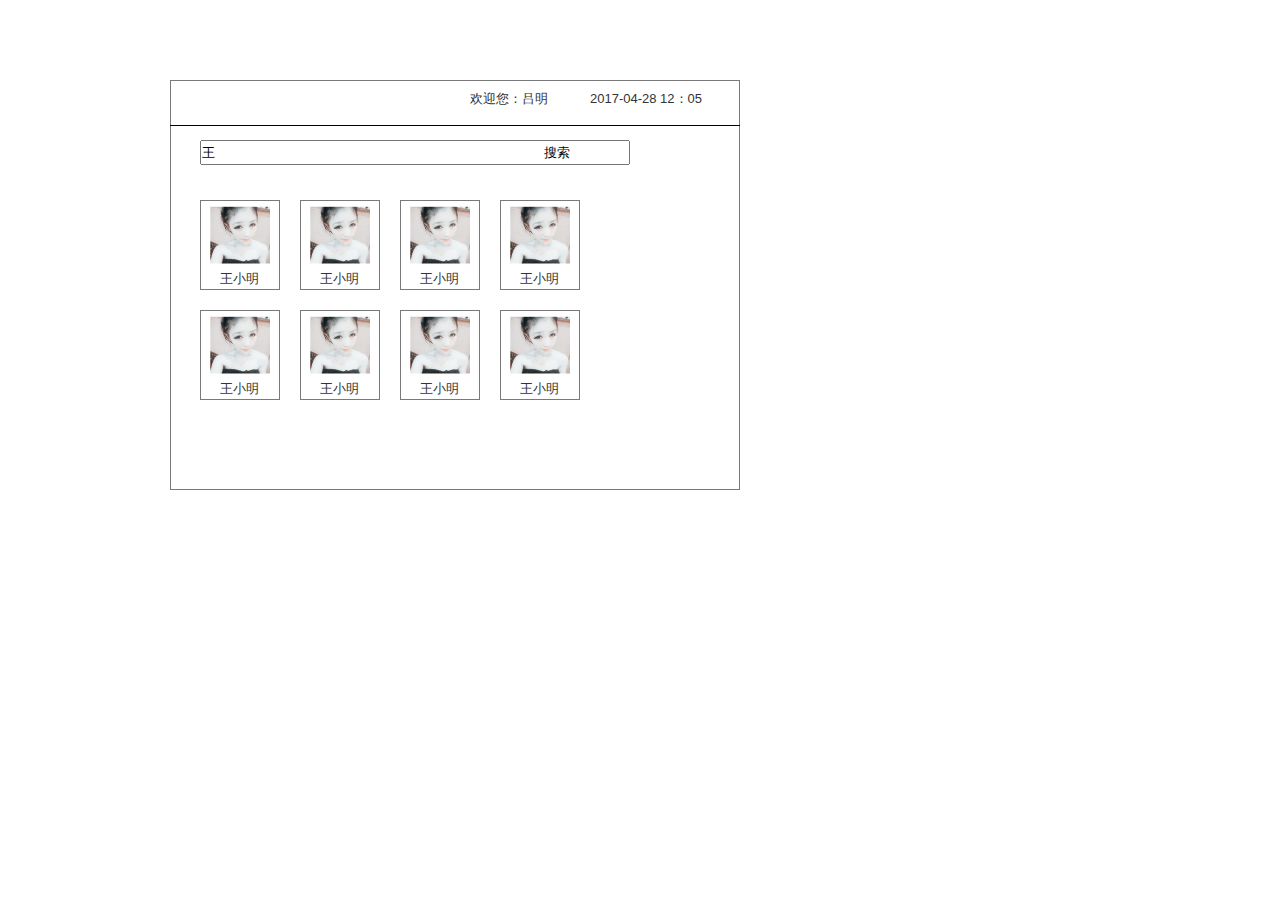
<file: DesignAxure/index.html>
﻿<!DOCTYPE html>
<html>
  <head>
    <title>Index</title>
    <meta http-equiv="X-UA-Compatible" content="IE=edge"/>
    <meta http-equiv="content-type" content="text/html; charset=utf-8"/>
    <meta name="apple-mobile-web-app-capable" content="yes"/>
    <link href="resources/css/jquery-ui-themes.css" type="text/css" rel="stylesheet"/>
    <link href="resources/css/axure_rp_page.css" type="text/css" rel="stylesheet"/>
    <link href="data/styles.css" type="text/css" rel="stylesheet"/>
    <link href="files/index/styles.css" type="text/css" rel="stylesheet"/>
    <script src="resources/scripts/jquery-1.7.1.min.js"></script>
    <script src="resources/scripts/jquery-ui-1.8.10.custom.min.js"></script>
    <script src="resources/scripts/axure/axQuery.js"></script>
    <script src="resources/scripts/axure/globals.js"></script>
    <script src="resources/scripts/axutils.js"></script>
    <script src="resources/scripts/axure/annotation.js"></script>
    <script src="resources/scripts/axure/axQuery.std.js"></script>
    <script src="resources/scripts/axure/doc.js"></script>
    <script src="data/document.js"></script>
    <script src="resources/scripts/messagecenter.js"></script>
    <script src="resources/scripts/axure/events.js"></script>
    <script src="resources/scripts/axure/action.js"></script>
    <script src="resources/scripts/axure/expr.js"></script>
    <script src="resources/scripts/axure/geometry.js"></script>
    <script src="resources/scripts/axure/flyout.js"></script>
    <script src="resources/scripts/axure/ie.js"></script>
    <script src="resources/scripts/axure/model.js"></script>
    <script src="resources/scripts/axure/repeater.js"></script>
    <script src="resources/scripts/axure/sto.js"></script>
    <script src="resources/scripts/axure/utils.temp.js"></script>
    <script src="resources/scripts/axure/variables.js"></script>
    <script src="resources/scripts/axure/drag.js"></script>
    <script src="resources/scripts/axure/move.js"></script>
    <script src="resources/scripts/axure/visibility.js"></script>
    <script src="resources/scripts/axure/style.js"></script>
    <script src="resources/scripts/axure/adaptive.js"></script>
    <script src="resources/scripts/axure/tree.js"></script>
    <script src="resources/scripts/axure/init.temp.js"></script>
    <script src="files/index/data.js"></script>
    <script src="resources/scripts/axure/legacy.js"></script>
    <script src="resources/scripts/axure/viewer.js"></script>
    <script type="text/javascript">
      $axure.utils.getTransparentGifPath = function() { return 'resources/images/transparent.gif'; };
      $axure.utils.getOtherPath = function() { return 'resources/Other.html'; };
      $axure.utils.getReloadPath = function() { return 'resources/reload.html'; };
    </script>
  </head>
  <body>
    <div id="base" class="">

      <!-- Unnamed (Shape) -->
      <div id="u0" class="ax_shape">
        <img id="u0_img" class="img " src="images/index/u0.png"/>
        <!-- Unnamed () -->
        <div id="u1" class="text">
          <p><span/></p>
        </div>
      </div>

      <!-- Unnamed (Shape) -->
      <div id="u2" class="ax_paragraph">
        <img id="u2_img" class="img " src="resources/images/transparent.gif"/>
        <!-- Unnamed () -->
        <div id="u3" class="text">
          <p><span>欢迎您：吕明</span></p>
        </div>
      </div>

      <!-- Unnamed (Shape) -->
      <div id="u4" class="ax_paragraph">
        <img id="u4_img" class="img " src="resources/images/transparent.gif"/>
        <!-- Unnamed () -->
        <div id="u5" class="text">
          <p><span>2017-04-28 12：05</span></p>
        </div>
      </div>

      <!-- Unnamed (Horizontal Line) -->
      <div id="u6" class="ax_horizontal_line">
        <img id="u6_start" class="img " src="resources/images/transparent.gif" alt="u6_start"/>
        <img id="u6_end" class="img " src="resources/images/transparent.gif" alt="u6_end"/>
        <img id="u6_line" class="img " src="images/index/u6_line.png" alt="u6_line"/>
      </div>

      <!-- Unnamed (Shape) -->
      <div id="u7" class="ax_shape">
        <img id="u7_img" class="img " src="images/index/u7.png"/>
        <!-- Unnamed () -->
        <div id="u8" class="text">
          <p><span/></p>
        </div>
      </div>

      <!-- Unnamed (Text Field) -->
      <div id="u9" class="ax_text_field">
        <input id="u9_input" type="text" value="王&nbsp; &nbsp; &nbsp; &nbsp; &nbsp; &nbsp; &nbsp; &nbsp; &nbsp; &nbsp; &nbsp; &nbsp; &nbsp; &nbsp; &nbsp; &nbsp; &nbsp; &nbsp; &nbsp; &nbsp; &nbsp; &nbsp; &nbsp; &nbsp; &nbsp; &nbsp; &nbsp; &nbsp; &nbsp; &nbsp; &nbsp; &nbsp; &nbsp; &nbsp; &nbsp; &nbsp; &nbsp; &nbsp; &nbsp; &nbsp; &nbsp; &nbsp; &nbsp; &nbsp; &nbsp;&nbsp; 搜索"/>
      </div>

      <!-- Unnamed (Image) -->
      <div id="u10" class="ax_image">
        <img id="u10_img" class="img " src="images/index/u10.png"/>
        <!-- Unnamed () -->
        <div id="u11" class="text">
          <p><span/></p>
        </div>
      </div>

      <!-- Unnamed (Shape) -->
      <div id="u12" class="ax_paragraph">
        <img id="u12_img" class="img " src="resources/images/transparent.gif"/>
        <!-- Unnamed () -->
        <div id="u13" class="text">
          <p><span>王小明</span></p>
        </div>
      </div>

      <!-- Unnamed (Shape) -->
      <div id="u14" class="ax_shape">
        <img id="u14_img" class="img " src="images/index/u7.png"/>
        <!-- Unnamed () -->
        <div id="u15" class="text">
          <p><span/></p>
        </div>
      </div>

      <!-- Unnamed (Image) -->
      <div id="u16" class="ax_image">
        <img id="u16_img" class="img " src="images/index/u10.png"/>
        <!-- Unnamed () -->
        <div id="u17" class="text">
          <p><span/></p>
        </div>
      </div>

      <!-- Unnamed (Shape) -->
      <div id="u18" class="ax_paragraph">
        <img id="u18_img" class="img " src="resources/images/transparent.gif"/>
        <!-- Unnamed () -->
        <div id="u19" class="text">
          <p><span>王小明</span></p>
        </div>
      </div>

      <!-- Unnamed (Shape) -->
      <div id="u20" class="ax_shape">
        <img id="u20_img" class="img " src="images/index/u7.png"/>
        <!-- Unnamed () -->
        <div id="u21" class="text">
          <p><span/></p>
        </div>
      </div>

      <!-- Unnamed (Image) -->
      <div id="u22" class="ax_image">
        <img id="u22_img" class="img " src="images/index/u10.png"/>
        <!-- Unnamed () -->
        <div id="u23" class="text">
          <p><span/></p>
        </div>
      </div>

      <!-- Unnamed (Shape) -->
      <div id="u24" class="ax_paragraph">
        <img id="u24_img" class="img " src="resources/images/transparent.gif"/>
        <!-- Unnamed () -->
        <div id="u25" class="text">
          <p><span>王小明</span></p>
        </div>
      </div>

      <!-- Unnamed (Shape) -->
      <div id="u26" class="ax_shape">
        <img id="u26_img" class="img " src="images/index/u7.png"/>
        <!-- Unnamed () -->
        <div id="u27" class="text">
          <p><span/></p>
        </div>
      </div>

      <!-- Unnamed (Image) -->
      <div id="u28" class="ax_image">
        <img id="u28_img" class="img " src="images/index/u10.png"/>
        <!-- Unnamed () -->
        <div id="u29" class="text">
          <p><span/></p>
        </div>
      </div>

      <!-- Unnamed (Shape) -->
      <div id="u30" class="ax_paragraph">
        <img id="u30_img" class="img " src="resources/images/transparent.gif"/>
        <!-- Unnamed () -->
        <div id="u31" class="text">
          <p><span>王小明</span></p>
        </div>
      </div>

      <!-- Unnamed (Shape) -->
      <div id="u32" class="ax_shape">
        <img id="u32_img" class="img " src="images/index/u7.png"/>
        <!-- Unnamed () -->
        <div id="u33" class="text">
          <p><span/></p>
        </div>
      </div>

      <!-- Unnamed (Image) -->
      <div id="u34" class="ax_image">
        <img id="u34_img" class="img " src="images/index/u10.png"/>
        <!-- Unnamed () -->
        <div id="u35" class="text">
          <p><span/></p>
        </div>
      </div>

      <!-- Unnamed (Shape) -->
      <div id="u36" class="ax_paragraph">
        <img id="u36_img" class="img " src="resources/images/transparent.gif"/>
        <!-- Unnamed () -->
        <div id="u37" class="text">
          <p><span>王小明</span></p>
        </div>
      </div>

      <!-- Unnamed (Shape) -->
      <div id="u38" class="ax_shape">
        <img id="u38_img" class="img " src="images/index/u7.png"/>
        <!-- Unnamed () -->
        <div id="u39" class="text">
          <p><span/></p>
        </div>
      </div>

      <!-- Unnamed (Image) -->
      <div id="u40" class="ax_image">
        <img id="u40_img" class="img " src="images/index/u10.png"/>
        <!-- Unnamed () -->
        <div id="u41" class="text">
          <p><span/></p>
        </div>
      </div>

      <!-- Unnamed (Shape) -->
      <div id="u42" class="ax_paragraph">
        <img id="u42_img" class="img " src="resources/images/transparent.gif"/>
        <!-- Unnamed () -->
        <div id="u43" class="text">
          <p><span>王小明</span></p>
        </div>
      </div>

      <!-- Unnamed (Shape) -->
      <div id="u44" class="ax_shape">
        <img id="u44_img" class="img " src="images/index/u7.png"/>
        <!-- Unnamed () -->
        <div id="u45" class="text">
          <p><span/></p>
        </div>
      </div>

      <!-- Unnamed (Image) -->
      <div id="u46" class="ax_image">
        <img id="u46_img" class="img " src="images/index/u10.png"/>
        <!-- Unnamed () -->
        <div id="u47" class="text">
          <p><span/></p>
        </div>
      </div>

      <!-- Unnamed (Shape) -->
      <div id="u48" class="ax_paragraph">
        <img id="u48_img" class="img " src="resources/images/transparent.gif"/>
        <!-- Unnamed () -->
        <div id="u49" class="text">
          <p><span>王小明</span></p>
        </div>
      </div>

      <!-- Unnamed (Shape) -->
      <div id="u50" class="ax_shape">
        <img id="u50_img" class="img " src="images/index/u7.png"/>
        <!-- Unnamed () -->
        <div id="u51" class="text">
          <p><span/></p>
        </div>
      </div>

      <!-- Unnamed (Image) -->
      <div id="u52" class="ax_image">
        <img id="u52_img" class="img " src="images/index/u10.png"/>
        <!-- Unnamed () -->
        <div id="u53" class="text">
          <p><span/></p>
        </div>
      </div>

      <!-- Unnamed (Shape) -->
      <div id="u54" class="ax_paragraph">
        <img id="u54_img" class="img " src="resources/images/transparent.gif"/>
        <!-- Unnamed () -->
        <div id="u55" class="text">
          <p><span>王小明</span></p>
        </div>
      </div>
    </div>
  </body>
</html>
</file>
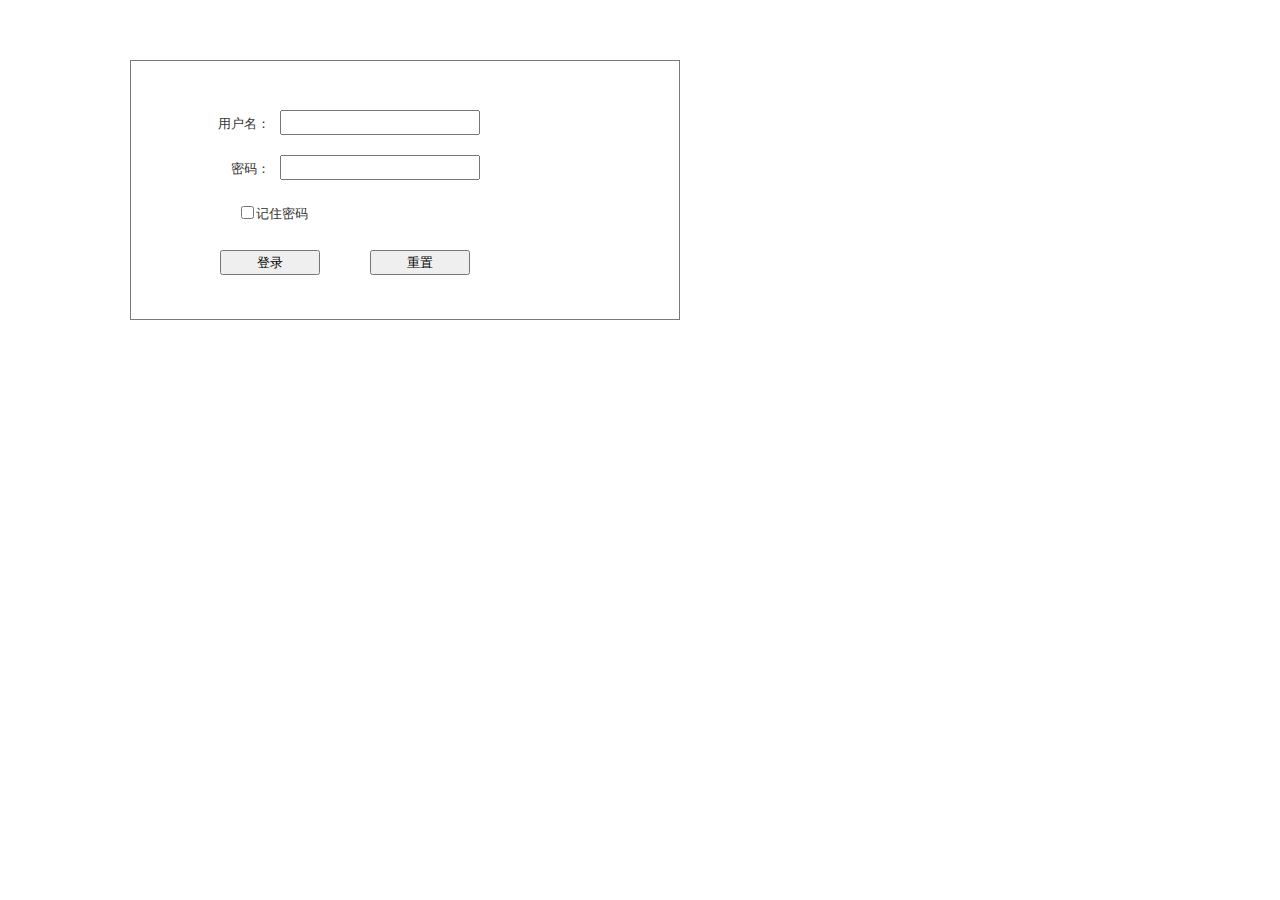
<file: DesignAxure/login.html>
﻿<!DOCTYPE html>
<html>
  <head>
    <title>Login</title>
    <meta http-equiv="X-UA-Compatible" content="IE=edge"/>
    <meta http-equiv="content-type" content="text/html; charset=utf-8"/>
    <meta name="apple-mobile-web-app-capable" content="yes"/>
    <link href="resources/css/jquery-ui-themes.css" type="text/css" rel="stylesheet"/>
    <link href="resources/css/axure_rp_page.css" type="text/css" rel="stylesheet"/>
    <link href="data/styles.css" type="text/css" rel="stylesheet"/>
    <link href="files/login/styles.css" type="text/css" rel="stylesheet"/>
    <script src="resources/scripts/jquery-1.7.1.min.js"></script>
    <script src="resources/scripts/jquery-ui-1.8.10.custom.min.js"></script>
    <script src="resources/scripts/axure/axQuery.js"></script>
    <script src="resources/scripts/axure/globals.js"></script>
    <script src="resources/scripts/axutils.js"></script>
    <script src="resources/scripts/axure/annotation.js"></script>
    <script src="resources/scripts/axure/axQuery.std.js"></script>
    <script src="resources/scripts/axure/doc.js"></script>
    <script src="data/document.js"></script>
    <script src="resources/scripts/messagecenter.js"></script>
    <script src="resources/scripts/axure/events.js"></script>
    <script src="resources/scripts/axure/action.js"></script>
    <script src="resources/scripts/axure/expr.js"></script>
    <script src="resources/scripts/axure/geometry.js"></script>
    <script src="resources/scripts/axure/flyout.js"></script>
    <script src="resources/scripts/axure/ie.js"></script>
    <script src="resources/scripts/axure/model.js"></script>
    <script src="resources/scripts/axure/repeater.js"></script>
    <script src="resources/scripts/axure/sto.js"></script>
    <script src="resources/scripts/axure/utils.temp.js"></script>
    <script src="resources/scripts/axure/variables.js"></script>
    <script src="resources/scripts/axure/drag.js"></script>
    <script src="resources/scripts/axure/move.js"></script>
    <script src="resources/scripts/axure/visibility.js"></script>
    <script src="resources/scripts/axure/style.js"></script>
    <script src="resources/scripts/axure/adaptive.js"></script>
    <script src="resources/scripts/axure/tree.js"></script>
    <script src="resources/scripts/axure/init.temp.js"></script>
    <script src="files/login/data.js"></script>
    <script src="resources/scripts/axure/legacy.js"></script>
    <script src="resources/scripts/axure/viewer.js"></script>
    <script type="text/javascript">
      $axure.utils.getTransparentGifPath = function() { return 'resources/images/transparent.gif'; };
      $axure.utils.getOtherPath = function() { return 'resources/Other.html'; };
      $axure.utils.getReloadPath = function() { return 'resources/reload.html'; };
    </script>
  </head>
  <body>
    <div id="base" class="">

      <!-- Unnamed (Shape) -->
      <div id="u0" class="ax_shape">
        <img id="u0_img" class="img " src="images/login/u0.png"/>
        <!-- Unnamed () -->
        <div id="u1" class="text">
          <p><span/></p>
        </div>
      </div>

      <!-- Unnamed (Shape) -->
      <div id="u2" class="ax_paragraph">
        <img id="u2_img" class="img " src="resources/images/transparent.gif"/>
        <!-- Unnamed () -->
        <div id="u3" class="text">
          <p><span>用户名：</span></p>
        </div>
      </div>

      <!-- Unnamed (Shape) -->
      <div id="u4" class="ax_paragraph">
        <img id="u4_img" class="img " src="resources/images/transparent.gif"/>
        <!-- Unnamed () -->
        <div id="u5" class="text">
          <p><span>密码：</span></p>
        </div>
      </div>

      <!-- Unnamed (Text Field) -->
      <div id="u6" class="ax_text_field">
        <input id="u6_input" type="text" value=""/>
      </div>

      <!-- Unnamed (Text Field) -->
      <div id="u7" class="ax_text_field">
        <input id="u7_input" type="text" value=""/>
      </div>

      <!-- Unnamed (Checkbox) -->
      <div id="u8" class="ax_checkbox">
        <label for="u8_input">
          <!-- Unnamed () -->
          <div id="u9" class="text">
            <p><span>记住密码</span></p>
          </div>
        </label>
        <input id="u8_input" type="checkbox" value="checkbox"/>
      </div>

      <!-- Unnamed (HTML Button) -->
      <div id="u10" class="ax_html_button">
        <input id="u10_input" type="submit" value="登录"/>
      </div>

      <!-- Unnamed (HTML Button) -->
      <div id="u11" class="ax_html_button">
        <input id="u11_input" type="submit" value="重置"/>
      </div>
    </div>
  </body>
</html>
</file>
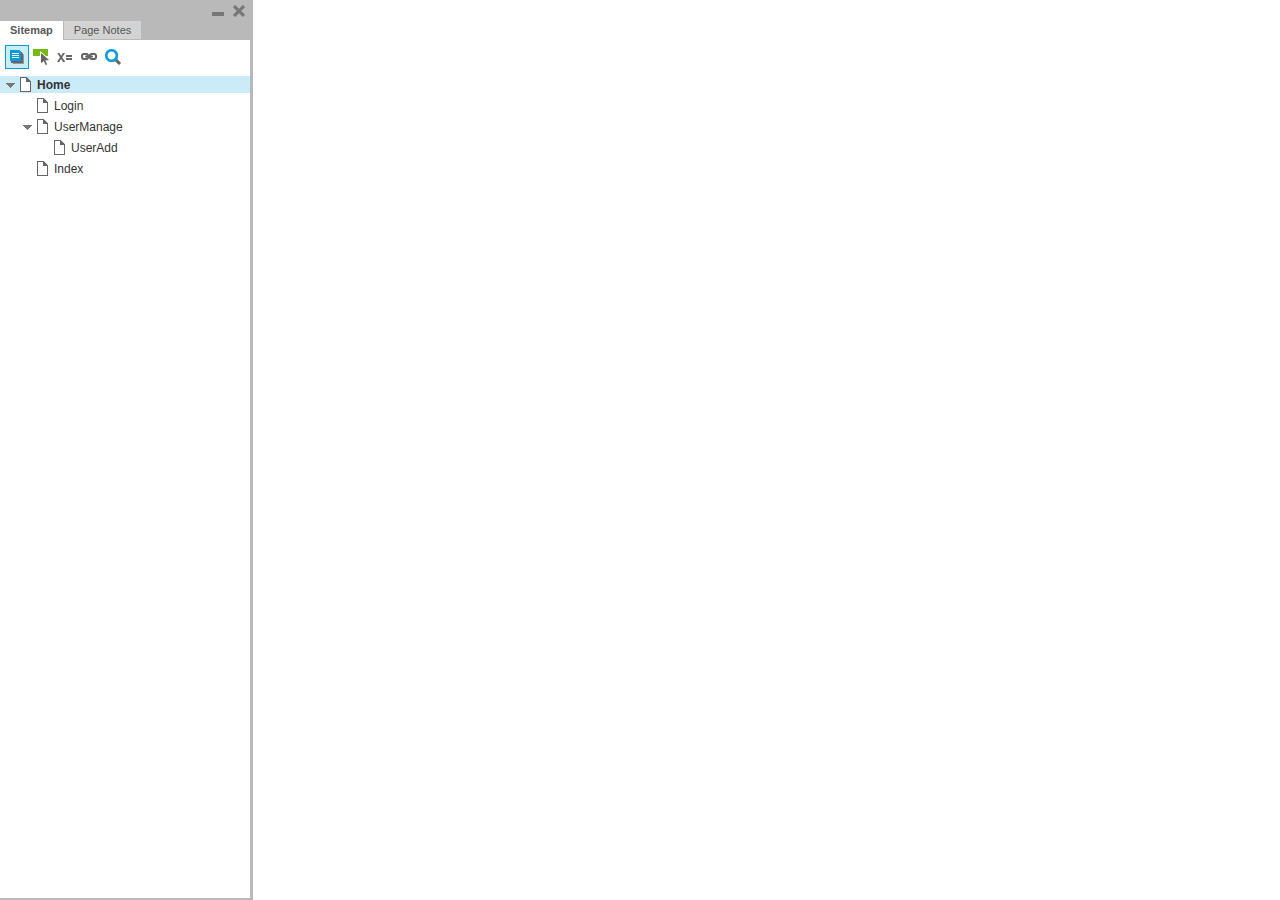
<file: DesignAxure/start.html>
﻿<!DOCTYPE html>
<html xmlns="http://www.w3.org/1999/xhtml" xml:lang="en" lang="en">
<head>
    <title>Untitled Document</title>
    <meta http-equiv="X-UA-Compatible" content="IE=edge"/>
    <meta http-equiv="content-type" content="text/html; charset=utf-8" />
    <link type="text/css" href="resources/css/reset.css" rel="Stylesheet" />
    <link type="text/css" href="resources/css/default.css" rel="Stylesheet" />

    <script type="text/javascript">
        if (location.href.toString().indexOf('file://localhost/') == 0) {
            location.href = location.href.toString().replace('file://localhost/', 'file:///');
        }
    </script>

    <script type="text/javascript" src="resources/scripts/jquery-1.7.1.min.js"></script>
    <script type="text/javascript" src="resources/scripts/player/splitter.js"></script>
    <script type="text/javascript" src="resources/scripts/axutils.js"></script>
    <script type="text/javascript" src="resources/scripts/player/axplayer.js"></script>
    <script type="text/javascript" src="resources/scripts/messagecenter.js"></script>
    <script type="text/javascript" src="data/document.js"></script>
    <style type="text/css">

#outerContainer {
	width:1000px;
	height:1500px;
}

.vsplitbar {
	width: 3px;
	background: #B9B9B9;
}

#rightPanel {
    background-color: White;
}

#leftPanel {
    /*min-width: 190px;*/
}

.splitterMask {
   position:absolute;
   top: 0;
   left: 0;
   width: 100%;
   height: 100%;
   overflow: hidden;
   background-image: url(resources/images/transparent.gif);
   z-index: 20000;
}


    </style>
    <script type="text/javascript" language="JavaScript"><!--
        // isolate scope
        (function() {
            setUpController();

            var configuration = $axure.document.configuration;
            var _settings = {};
            _settings.projectId = configuration.prototypeId;
            _settings.isAxshare = configuration.isAxshare;
            _settings.loadFeedbackPlugin = configuration.loadFeedbackPlugin;
            _settings.startCollapsed = HashString("c") == "1";
            if(HashString("c") == "2") closePlayer();

            $axure.player.settings = _settings;

            $(window).bind('load', function() {
                if(CHROME_5_LOCAL && !$('body').attr('pluginDetected')) {
                    window.location = 'resources/chrome/chrome.html';
                }
            });

            $(document).ready(function() {
                $axure.page.bind('load.start', mainFrame_onload);
                $axure.messageCenter.addMessageListener(messageCenter_message);

                if($axure.player.settings.loadFeedbackPlugin) {
                    if($axure.player.settings.isAxshare) {
                        $axure.utils.loadJS('/Scripts/plugins/feedback/feedback.js');
                    } else {
                        $axure.utils.loadJS('http://share.axure.com/Scripts/plugins/feedback/feedback.js');
                    }
                }

                if(navigator.userAgent.indexOf("MSIE") >= 0) $('#outerContainer').width('100%');
                initialize();
                if($axure.player.settings.startCollapsed) $('#outerContainer').splitter({ sizeLeft: 0 });
                else $('#outerContainer').splitter({ sizeLeft: 250 });
                $('#leftPanel').width(250);

                $(window).resize(function() { resizeContent(); });

                $('#maximizePanelContainer').hide();

                initializeLogo();

                $(window).resize();
                resizeContent();
                //wait for ie to get to a good state and resize
                if(IE && BROWSER_VERSION == "6.0") setTimeout(function() { $('#outerContainer').trigger('resize'); }, 30);

                if($axure.player.settings.startCollapsed) {
                    collapse();
                    $('#leftPanel').width(0);
                }
            });
        })();

        var lastLeftPanelWidth = 250;

        function messageCenter_message(message, data) {
            if(message == 'expandFrame') expand();
        }

        function resizeContent() {
            var newHeight = $(window).height();
            var newWidth = $(window).width();

            var controlContainerHeight = newHeight - 42;
            if($('#interfaceControlFrameLogoContainer').is(':visible')) controlContainerHeight -= $('#interfaceControlFrameLogoContainer').height() + 16;

            $('#outerContainer').height(newHeight).width(newWidth);
            $('.vsplitbar').height(newHeight);
            $('#leftPanel').height(newHeight);
            $('#interfaceControlFrame').height(newHeight);
            $('#interfaceControlFrameContainer').height(controlContainerHeight);

            $('#rightPanel').height(newHeight);
            $('#mainFrame').height(newHeight);

            if($('#leftPanel').is(':visible')) $('#rightPanel').width($(window).width() - $('#leftPanel').width() - $('.vsplitbar').width());
            else $('#rightPanel').width($(window).width());
        }

        function closePlayer() {
            if($axure.page.location) window.location.href = $axure.page.location;
            else {
                var pageFile = getInitialUrl();
                var currentLocation = window.location.toString();
                window.location.href = currentLocation.substr(0, currentLocation.lastIndexOf("/") + 1) + pageFile;
            }
        }

        function replaceHash(newHash) {
            var currentLocWithoutHash = window.location.toString().split('#')[0];

            //We use replace so that every hash change doesn't get appended to the history stack.
            //We use replaceState in browsers that support it, else replace the location
            if (typeof window.history.replaceState != 'undefined') {
                window.history.replaceState(null, null, currentLocWithoutHash + newHash);
            } else {
                window.location.replace(currentLocWithoutHash + newHash);
            }
        }

        function collapse() {
            var currentHash = window.location.hash;
            //If the collapse hash string var isn't present and set to 1, insert it
            if (currentHash.indexOf('#c=1') == -1 && currentHash.indexOf('&c=1') == -1) {
                var hashToSet = '';

                var varIndex = currentHash.indexOf('#c=');
                if (varIndex == -1) varIndex = currentHash.indexOf('&c=');
                if (varIndex != -1) {
                    var newHash = currentHash.substring(0, varIndex);

                    newHash = newHash == '' ? '#c=1' : newHash + '&c=1';

                    var ampIndex = currentHash.indexOf('&', varIndex + 1);
                    if (ampIndex != -1) {
                        newHash = newHash + currentHash.substring(ampIndex);
                    }
                    hashToSet = newHash;
                } else if (currentHash.indexOf('#') != -1) {
                    hashToSet = currentHash + '&c=1';
                } else {
                    hashToSet = '#c=1';
                }

                if (hashToSet != '') {
                    replaceHash(hashToSet);
                }
            }

            $('#maximizePanelContainer').show();
            lastLeftPanelWidth = $('#leftPanel').width();
            $('#leftPanel').hide();
            $('.vsplitbar').hide();
            $('#rightPanel').width($(window).width());
            $(window).resize();
            $('#outerContainer').trigger('resize');
        }

        function expand() {
            var currentHash = self.location.hash;
            var varIndex = currentHash.indexOf('&c=');
            if (varIndex == -1) varIndex = currentHash.indexOf('#c=');
            //If the collapse hash string var is present, remove it
            if (varIndex != -1) {
                var newHash = currentHash.substring(0, varIndex);

                var ampIndex = currentHash.indexOf('&', varIndex + 1);
                if (ampIndex != -1) {
                    newHash = newHash == '' ? '#' + currentHash.substring(ampIndex + 1) : newHash + currentHash.substring(ampIndex);
                }

                replaceHash(newHash);
            }

            $('#maximizePanelContainer').hide();
            $('#leftPanel').width(lastLeftPanelWidth);
            $('#leftPanel').show();
            $('.vsplitbar').show();
            $('#rightPanel').width($(window).width() - $('#leftPanel').width() - $('.vsplitbar').width());
            $(window).resize();
            $('#outerContainer').trigger('resize');
        }

        function initialize() {
            var legacyQString = QueryString("Page");
            if (legacyQString.length > 0) {
                location.href = location.href.substring(0, location.href.indexOf("?")) + "#p=" + legacyQString;
                return;
            }

            var mainFrame = document.getElementById("mainFrame");
            mainFrame.contentWindow.location.href = getInitialUrl();
        }
        
        function getInitialUrl() {
            var pageName = HashString("p");
            if(pageName.length > 0) return pageName + ".html";
            else {
                var url = getFirstPageUrl($axure.document.sitemap.rootNodes);
                return (url ? url : "about:blank");
            }
        }

        function getFirstPageUrl(nodes) {
            for (var i = 0; i < nodes.length; i++) {
                var node = nodes[i];
                if (node.url) return node.url;
                else {
                    var hasChildren = (node.children && node.children.length > 0);
                    if (hasChildren) {
                        var url = getFirstPageUrl(node.children);
                        if (url) return url;
                    }
                }
            }
            return null;
        }

        function initializeLogo() {
            if($axure.document.configuration.logoImagePath) {
                $('#interfaceControlFrameLogoImageContainer').html('<img id="logoImage" src="" />');
                $('#logoImage').attr('src', $axure.document.configuration.logoImagePath).load(function() { resizeContent(); });
                $('#interfaceControlFrameMinimizeContainer').css('background-color', '#FFFFFF');
            } else $('#interfaceControlFrameLogoImageContainer').hide();

            if ($axure.document.configuration.logoImageCaption) {
                $('#interfaceControlFrameLogoCaptionContainer').html($axure.document.configuration.logoImageCaption);
                $('#interfaceControlFrameMinimizeContainer').css('background-color', '#FFFFFF');
            } else $('#interfaceControlFrameLogoCaptionContainer').hide();

            if(!$('#interfaceControlFrameLogoImageContainer').is(':visible') && !$('#interfaceControlFrameLogoCaptionContainer').is(':visible')) {
                $('#interfaceControlFrameLogoContainer').hide();
            }
        }

        function mainFrame_onload() {
            if($axure.page.pageName) document.title = $axure.page.pageName;
        }

        function QueryString(query) {
            var qstring = self.location.href.split("?");
            if(qstring.length < 2) return "";
            return GetParameter(qstring, query);
        }
        
        function GetParameter(qstring, query) {
            var prms = qstring[1].split("&");
            var frmelements = new Array();
            var currprmeter, querystr = "";

            for(var i = 0; i < prms.length; i++) {
                currprmeter = prms[i].split("=");
                frmelements[i] = new Array();
                frmelements[i][0] = currprmeter[0];
                frmelements[i][1] = currprmeter[1];
            }

            for(j = 0; j < frmelements.length; j++) {
                if(frmelements[j][0].toLowerCase() == query.toLowerCase()) {
                    querystr = frmelements[j][1];
                    break;
                }
            }
            return querystr;
        }
        
        function HashString(query) {
            var qstring = self.location.href.split("#");
            if(qstring.length < 2) return "";
            return GetParameter(qstring, query);
        }

    --></script>

    <link type="text/css" rel="Stylesheet" href="plugins/sitemap/styles/sitemap.css" />
    <script type="text/javascript" src="plugins/sitemap/sitemap.js"></script>
    <link type="text/css" rel="Stylesheet" href="plugins/page_notes/styles/page_notes.css" />
    <script type="text/javascript" src="plugins/page_notes/page_notes.js"></script>

</head>
<body scroll="no">
    <div id="outerContainer">

        <div id="leftPanel">
            <div id="interfaceControlFrame">
                <div id="interfaceControlFrameMinimizeContainer">
                    <a title="Minimize" id="interfaceControlFrameMinimizeButton" onclick="collapse();">&nbsp;</a>
                    <div id="interfaceControlFrameCloseContainer">
                        <a title="Close" id="interfaceControlFrameCloseButton" onclick="closePlayer();">&nbsp;</a>
                    </div>
                </div>
                <div id="interfaceControlFrameLogoContainer">
                    <div id="interfaceControlFrameLogoImageContainer"></div>
                    <div id="interfaceControlFrameLogoCaptionContainer"></div>
                </div>
                <div id="interfaceControlFrameHeaderContainer">
                    <ul id="interfaceControlFrameHeader">
                    </ul>
                </div>
                <div id="interfaceControlFrameContainer">
                </div>
            </div>
        </div>
        <div id="rightPanel">
            <iframe id="mainFrame" name="mainFrame" width="100%" height="100%" src="" frameborder="0" style="display: block;"></iframe>
        </div>

    </div>

    <div id="maximizePanelContainer">
        <iframe id="expandFrame" src="resources/expand.html" width="100%" height="100%" scrolling="no" allowtransparency="true" frameborder="0"></iframe>
    </div>

</body>
</html>
</file>
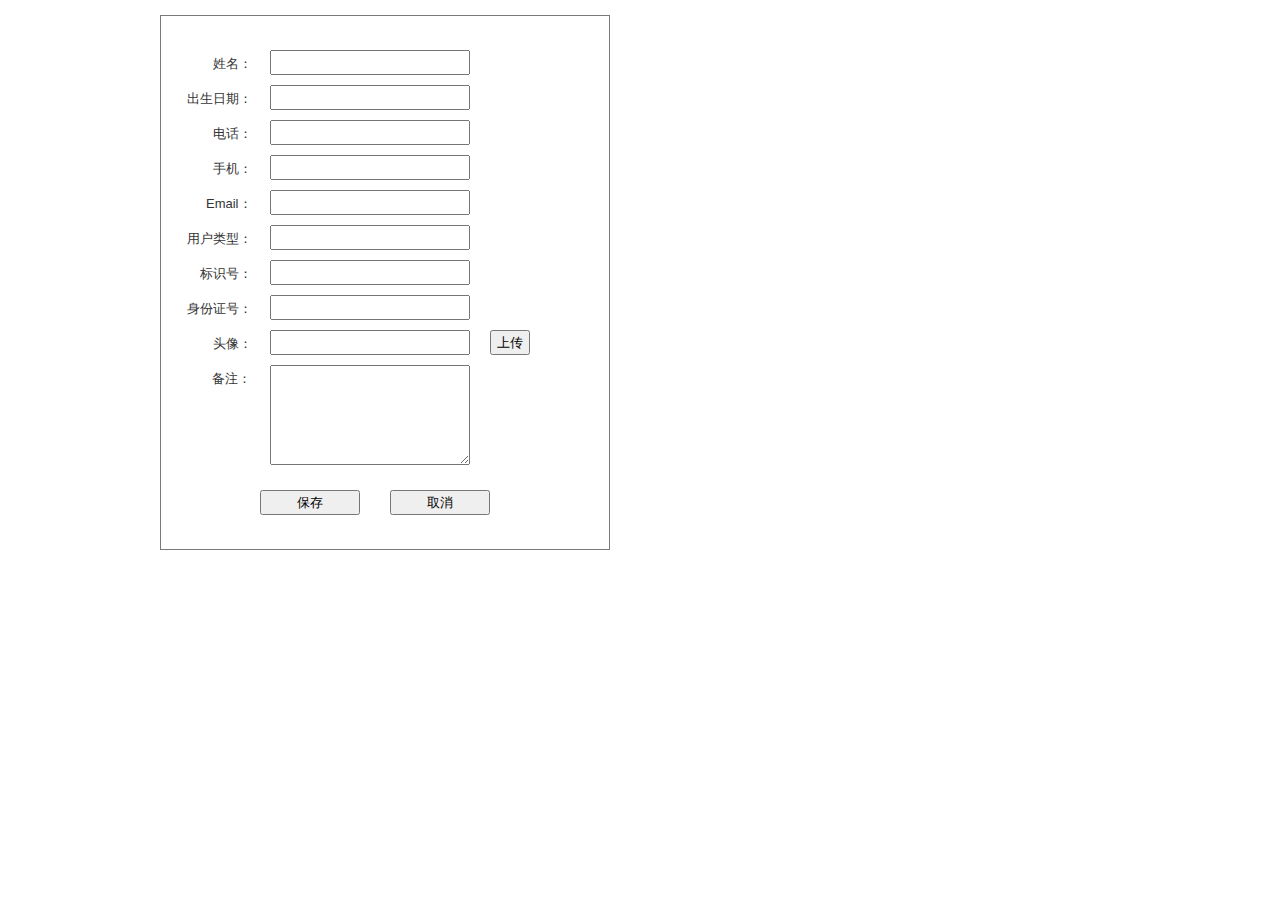
<file: DesignAxure/useradd.html>
﻿<!DOCTYPE html>
<html>
  <head>
    <title>UserAdd</title>
    <meta http-equiv="X-UA-Compatible" content="IE=edge"/>
    <meta http-equiv="content-type" content="text/html; charset=utf-8"/>
    <meta name="apple-mobile-web-app-capable" content="yes"/>
    <link href="resources/css/jquery-ui-themes.css" type="text/css" rel="stylesheet"/>
    <link href="resources/css/axure_rp_page.css" type="text/css" rel="stylesheet"/>
    <link href="data/styles.css" type="text/css" rel="stylesheet"/>
    <link href="files/useradd/styles.css" type="text/css" rel="stylesheet"/>
    <script src="resources/scripts/jquery-1.7.1.min.js"></script>
    <script src="resources/scripts/jquery-ui-1.8.10.custom.min.js"></script>
    <script src="resources/scripts/axure/axQuery.js"></script>
    <script src="resources/scripts/axure/globals.js"></script>
    <script src="resources/scripts/axutils.js"></script>
    <script src="resources/scripts/axure/annotation.js"></script>
    <script src="resources/scripts/axure/axQuery.std.js"></script>
    <script src="resources/scripts/axure/doc.js"></script>
    <script src="data/document.js"></script>
    <script src="resources/scripts/messagecenter.js"></script>
    <script src="resources/scripts/axure/events.js"></script>
    <script src="resources/scripts/axure/action.js"></script>
    <script src="resources/scripts/axure/expr.js"></script>
    <script src="resources/scripts/axure/geometry.js"></script>
    <script src="resources/scripts/axure/flyout.js"></script>
    <script src="resources/scripts/axure/ie.js"></script>
    <script src="resources/scripts/axure/model.js"></script>
    <script src="resources/scripts/axure/repeater.js"></script>
    <script src="resources/scripts/axure/sto.js"></script>
    <script src="resources/scripts/axure/utils.temp.js"></script>
    <script src="resources/scripts/axure/variables.js"></script>
    <script src="resources/scripts/axure/drag.js"></script>
    <script src="resources/scripts/axure/move.js"></script>
    <script src="resources/scripts/axure/visibility.js"></script>
    <script src="resources/scripts/axure/style.js"></script>
    <script src="resources/scripts/axure/adaptive.js"></script>
    <script src="resources/scripts/axure/tree.js"></script>
    <script src="resources/scripts/axure/init.temp.js"></script>
    <script src="files/useradd/data.js"></script>
    <script src="resources/scripts/axure/legacy.js"></script>
    <script src="resources/scripts/axure/viewer.js"></script>
    <script type="text/javascript">
      $axure.utils.getTransparentGifPath = function() { return 'resources/images/transparent.gif'; };
      $axure.utils.getOtherPath = function() { return 'resources/Other.html'; };
      $axure.utils.getReloadPath = function() { return 'resources/reload.html'; };
    </script>
  </head>
  <body>
    <div id="base" class="">

      <!-- Unnamed (Shape) -->
      <div id="u0" class="ax_shape">
        <img id="u0_img" class="img " src="images/useradd/u0.png"/>
        <!-- Unnamed () -->
        <div id="u1" class="text">
          <p><span/></p>
        </div>
      </div>

      <!-- Unnamed (Text Field) -->
      <div id="u2" class="ax_text_field">
        <input id="u2_input" type="text" value=""/>
      </div>

      <!-- Unnamed (Shape) -->
      <div id="u3" class="ax_paragraph">
        <img id="u3_img" class="img " src="resources/images/transparent.gif"/>
        <!-- Unnamed () -->
        <div id="u4" class="text">
          <p><span>出生日期：</span></p>
        </div>
      </div>

      <!-- Unnamed (Text Field) -->
      <div id="u5" class="ax_text_field">
        <input id="u5_input" type="text" value=""/>
      </div>

      <!-- Unnamed (Shape) -->
      <div id="u6" class="ax_paragraph">
        <img id="u6_img" class="img " src="resources/images/transparent.gif"/>
        <!-- Unnamed () -->
        <div id="u7" class="text">
          <p><span>电话：</span></p>
        </div>
      </div>

      <!-- Unnamed (Text Field) -->
      <div id="u8" class="ax_text_field">
        <input id="u8_input" type="text" value=""/>
      </div>

      <!-- Unnamed (Shape) -->
      <div id="u9" class="ax_paragraph">
        <img id="u9_img" class="img " src="resources/images/transparent.gif"/>
        <!-- Unnamed () -->
        <div id="u10" class="text">
          <p><span>手机：</span></p>
        </div>
      </div>

      <!-- Unnamed (Text Field) -->
      <div id="u11" class="ax_text_field">
        <input id="u11_input" type="text" value=""/>
      </div>

      <!-- Unnamed (Shape) -->
      <div id="u12" class="ax_paragraph">
        <img id="u12_img" class="img " src="resources/images/transparent.gif"/>
        <!-- Unnamed () -->
        <div id="u13" class="text">
          <p><span>Email：</span></p>
        </div>
      </div>

      <!-- Unnamed (Text Field) -->
      <div id="u14" class="ax_text_field">
        <input id="u14_input" type="text" value=""/>
      </div>

      <!-- Unnamed (Shape) -->
      <div id="u15" class="ax_paragraph">
        <img id="u15_img" class="img " src="resources/images/transparent.gif"/>
        <!-- Unnamed () -->
        <div id="u16" class="text">
          <p><span>用户类型：</span></p>
        </div>
      </div>

      <!-- Unnamed (Text Field) -->
      <div id="u17" class="ax_text_field">
        <input id="u17_input" type="text" value=""/>
      </div>

      <!-- Unnamed (Shape) -->
      <div id="u18" class="ax_paragraph">
        <img id="u18_img" class="img " src="resources/images/transparent.gif"/>
        <!-- Unnamed () -->
        <div id="u19" class="text">
          <p><span>身份证号：</span></p>
        </div>
      </div>

      <!-- Unnamed (Text Field) -->
      <div id="u20" class="ax_text_field">
        <input id="u20_input" type="text" value=""/>
      </div>

      <!-- Unnamed (Shape) -->
      <div id="u21" class="ax_paragraph">
        <img id="u21_img" class="img " src="resources/images/transparent.gif"/>
        <!-- Unnamed () -->
        <div id="u22" class="text">
          <p><span>头像：</span></p>
        </div>
      </div>

      <!-- Unnamed (Text Field) -->
      <div id="u23" class="ax_text_field">
        <input id="u23_input" type="text" value=""/>
      </div>

      <!-- Unnamed (Shape) -->
      <div id="u24" class="ax_paragraph">
        <img id="u24_img" class="img " src="resources/images/transparent.gif"/>
        <!-- Unnamed () -->
        <div id="u25" class="text">
          <p><span>标识号：</span></p>
        </div>
      </div>

      <!-- Unnamed (Text Field) -->
      <div id="u26" class="ax_text_field">
        <input id="u26_input" type="text" value=""/>
      </div>

      <!-- Unnamed (Shape) -->
      <div id="u27" class="ax_paragraph">
        <img id="u27_img" class="img " src="resources/images/transparent.gif"/>
        <!-- Unnamed () -->
        <div id="u28" class="text">
          <p><span>备注：</span></p>
        </div>
      </div>

      <!-- Unnamed (Text Area) -->
      <div id="u29" class="ax_text_area">
        <textarea id="u29_input"></textarea>
      </div>

      <!-- Unnamed (Shape) -->
      <div id="u30" class="ax_paragraph">
        <img id="u30_img" class="img " src="resources/images/transparent.gif"/>
        <!-- Unnamed () -->
        <div id="u31" class="text">
          <p><span>姓名：</span></p>
        </div>
      </div>

      <!-- Unnamed (HTML Button) -->
      <div id="u32" class="ax_html_button">
        <input id="u32_input" type="submit" value="保存"/>
      </div>

      <!-- Unnamed (HTML Button) -->
      <div id="u33" class="ax_html_button">
        <input id="u33_input" type="submit" value="取消"/>
      </div>

      <!-- Unnamed (HTML Button) -->
      <div id="u34" class="ax_html_button">
        <input id="u34_input" type="submit" value="上传"/>
      </div>
    </div>
  </body>
</html>
</file>
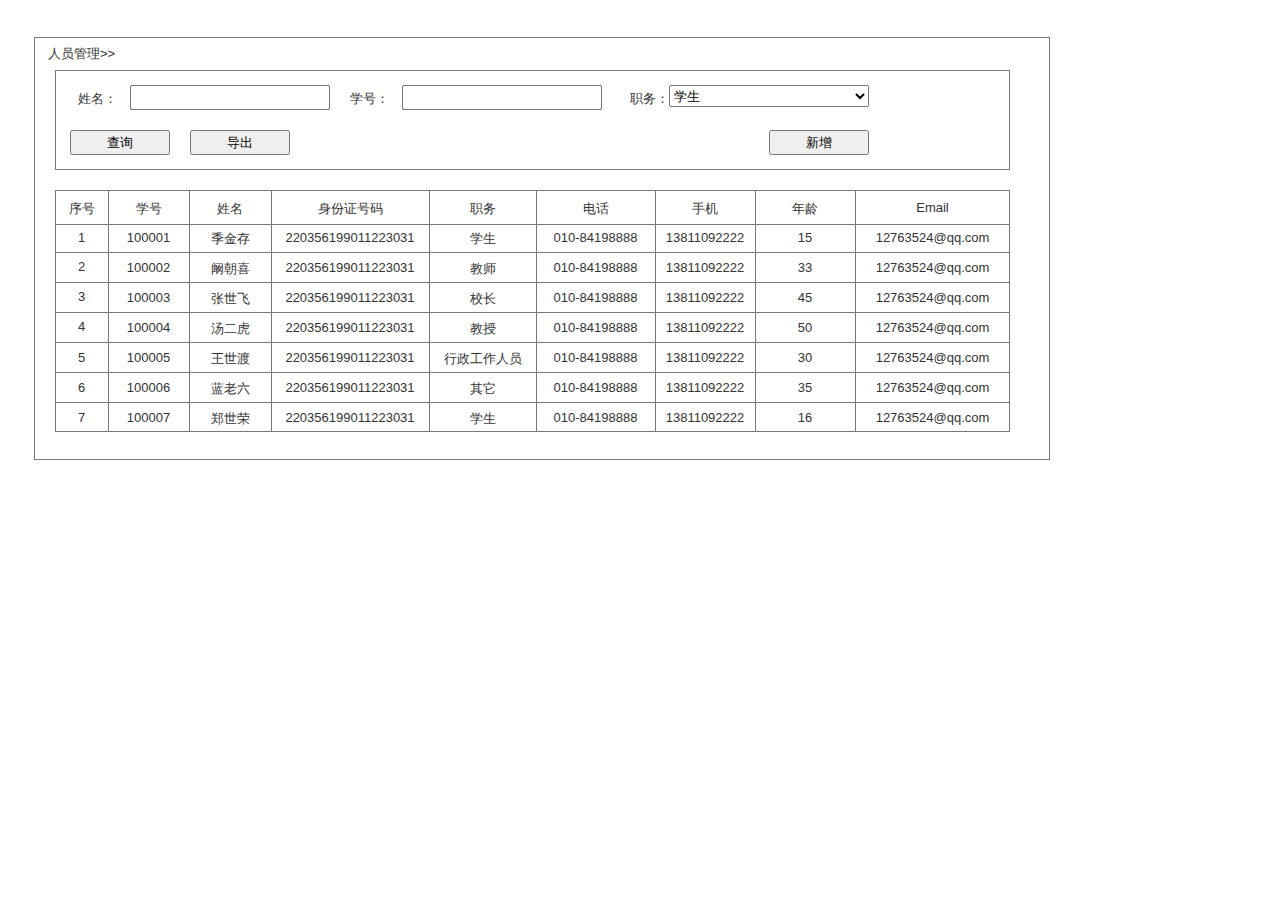
<file: DesignAxure/usermanage.html>
﻿<!DOCTYPE html>
<html>
  <head>
    <title>UserManage</title>
    <meta http-equiv="X-UA-Compatible" content="IE=edge"/>
    <meta http-equiv="content-type" content="text/html; charset=utf-8"/>
    <meta name="apple-mobile-web-app-capable" content="yes"/>
    <link href="resources/css/jquery-ui-themes.css" type="text/css" rel="stylesheet"/>
    <link href="resources/css/axure_rp_page.css" type="text/css" rel="stylesheet"/>
    <link href="data/styles.css" type="text/css" rel="stylesheet"/>
    <link href="files/usermanage/styles.css" type="text/css" rel="stylesheet"/>
    <script src="resources/scripts/jquery-1.7.1.min.js"></script>
    <script src="resources/scripts/jquery-ui-1.8.10.custom.min.js"></script>
    <script src="resources/scripts/axure/axQuery.js"></script>
    <script src="resources/scripts/axure/globals.js"></script>
    <script src="resources/scripts/axutils.js"></script>
    <script src="resources/scripts/axure/annotation.js"></script>
    <script src="resources/scripts/axure/axQuery.std.js"></script>
    <script src="resources/scripts/axure/doc.js"></script>
    <script src="data/document.js"></script>
    <script src="resources/scripts/messagecenter.js"></script>
    <script src="resources/scripts/axure/events.js"></script>
    <script src="resources/scripts/axure/action.js"></script>
    <script src="resources/scripts/axure/expr.js"></script>
    <script src="resources/scripts/axure/geometry.js"></script>
    <script src="resources/scripts/axure/flyout.js"></script>
    <script src="resources/scripts/axure/ie.js"></script>
    <script src="resources/scripts/axure/model.js"></script>
    <script src="resources/scripts/axure/repeater.js"></script>
    <script src="resources/scripts/axure/sto.js"></script>
    <script src="resources/scripts/axure/utils.temp.js"></script>
    <script src="resources/scripts/axure/variables.js"></script>
    <script src="resources/scripts/axure/drag.js"></script>
    <script src="resources/scripts/axure/move.js"></script>
    <script src="resources/scripts/axure/visibility.js"></script>
    <script src="resources/scripts/axure/style.js"></script>
    <script src="resources/scripts/axure/adaptive.js"></script>
    <script src="resources/scripts/axure/tree.js"></script>
    <script src="resources/scripts/axure/init.temp.js"></script>
    <script src="files/usermanage/data.js"></script>
    <script src="resources/scripts/axure/legacy.js"></script>
    <script src="resources/scripts/axure/viewer.js"></script>
    <script type="text/javascript">
      $axure.utils.getTransparentGifPath = function() { return 'resources/images/transparent.gif'; };
      $axure.utils.getOtherPath = function() { return 'resources/Other.html'; };
      $axure.utils.getReloadPath = function() { return 'resources/reload.html'; };
    </script>
  </head>
  <body>
    <div id="base" class="">

      <!-- Unnamed (Shape) -->
      <div id="u0" class="ax_shape">
        <img id="u0_img" class="img " src="images/usermanage/u0.png"/>
        <!-- Unnamed () -->
        <div id="u1" class="text">
          <p><span/></p>
        </div>
      </div>

      <!-- Unnamed (Table) -->
      <div id="u2" class="ax_table">

        <!-- Unnamed (Table Cell) -->
        <div id="u3" class="ax_table_cell">
          <img id="u3_img" class="img " src="images/usermanage/u3.png"/>
          <!-- Unnamed () -->
          <div id="u4" class="text">
            <p><span>序号</span></p>
          </div>
        </div>

        <!-- Unnamed (Table Cell) -->
        <div id="u5" class="ax_table_cell">
          <img id="u5_img" class="img " src="images/usermanage/u5.png"/>
          <!-- Unnamed () -->
          <div id="u6" class="text">
            <p><span>学号</span></p>
          </div>
        </div>

        <!-- Unnamed (Table Cell) -->
        <div id="u7" class="ax_table_cell">
          <img id="u7_img" class="img " src="images/usermanage/u7.png"/>
          <!-- Unnamed () -->
          <div id="u8" class="text">
            <p><span>姓名</span></p>
          </div>
        </div>

        <!-- Unnamed (Table Cell) -->
        <div id="u9" class="ax_table_cell">
          <img id="u9_img" class="img " src="images/usermanage/u9.png"/>
          <!-- Unnamed () -->
          <div id="u10" class="text">
            <p><span>身份证号码</span></p>
          </div>
        </div>

        <!-- Unnamed (Table Cell) -->
        <div id="u11" class="ax_table_cell">
          <img id="u11_img" class="img " src="images/usermanage/u11.png"/>
          <!-- Unnamed () -->
          <div id="u12" class="text">
            <p><span>职务</span></p>
          </div>
        </div>

        <!-- Unnamed (Table Cell) -->
        <div id="u13" class="ax_table_cell">
          <img id="u13_img" class="img " src="images/usermanage/u13.png"/>
          <!-- Unnamed () -->
          <div id="u14" class="text">
            <p><span>电话</span></p>
          </div>
        </div>

        <!-- Unnamed (Table Cell) -->
        <div id="u15" class="ax_table_cell">
          <img id="u15_img" class="img " src="images/usermanage/u15.png"/>
          <!-- Unnamed () -->
          <div id="u16" class="text">
            <p><span>手机</span></p>
          </div>
        </div>

        <!-- Unnamed (Table Cell) -->
        <div id="u17" class="ax_table_cell">
          <img id="u17_img" class="img " src="images/usermanage/u15.png"/>
          <!-- Unnamed () -->
          <div id="u18" class="text">
            <p><span>年龄</span></p>
          </div>
        </div>

        <!-- Unnamed (Table Cell) -->
        <div id="u19" class="ax_table_cell">
          <img id="u19_img" class="img " src="images/usermanage/u19.png"/>
          <!-- Unnamed () -->
          <div id="u20" class="text">
            <p><span>Email</span></p>
          </div>
        </div>

        <!-- Unnamed (Table Cell) -->
        <div id="u21" class="ax_table_cell">
          <img id="u21_img" class="img " src="images/usermanage/u21.png"/>
          <!-- Unnamed () -->
          <div id="u22" class="text">
            <p><span>1</span></p>
          </div>
        </div>

        <!-- Unnamed (Table Cell) -->
        <div id="u23" class="ax_table_cell">
          <img id="u23_img" class="img " src="images/usermanage/u23.png"/>
          <!-- Unnamed () -->
          <div id="u24" class="text">
            <p><span>100001</span></p>
          </div>
        </div>

        <!-- Unnamed (Table Cell) -->
        <div id="u25" class="ax_table_cell">
          <img id="u25_img" class="img " src="images/usermanage/u25.png"/>
          <!-- Unnamed () -->
          <div id="u26" class="text">
            <p><span>季金存</span></p>
          </div>
        </div>

        <!-- Unnamed (Table Cell) -->
        <div id="u27" class="ax_table_cell">
          <img id="u27_img" class="img " src="images/usermanage/u27.png"/>
          <!-- Unnamed () -->
          <div id="u28" class="text">
            <p><span>220356199011223031</span></p>
          </div>
        </div>

        <!-- Unnamed (Table Cell) -->
        <div id="u29" class="ax_table_cell">
          <img id="u29_img" class="img " src="images/usermanage/u29.png"/>
          <!-- Unnamed () -->
          <div id="u30" class="text">
            <p><span>学生</span></p>
          </div>
        </div>

        <!-- Unnamed (Table Cell) -->
        <div id="u31" class="ax_table_cell">
          <img id="u31_img" class="img " src="images/usermanage/u31.png"/>
          <!-- Unnamed () -->
          <div id="u32" class="text">
            <p><span>010-84198888</span></p>
          </div>
        </div>

        <!-- Unnamed (Table Cell) -->
        <div id="u33" class="ax_table_cell">
          <img id="u33_img" class="img " src="images/usermanage/u33.png"/>
          <!-- Unnamed () -->
          <div id="u34" class="text">
            <p><span>13811092222</span></p>
          </div>
        </div>

        <!-- Unnamed (Table Cell) -->
        <div id="u35" class="ax_table_cell">
          <img id="u35_img" class="img " src="images/usermanage/u33.png"/>
          <!-- Unnamed () -->
          <div id="u36" class="text">
            <p><span>15</span></p>
          </div>
        </div>

        <!-- Unnamed (Table Cell) -->
        <div id="u37" class="ax_table_cell">
          <img id="u37_img" class="img " src="images/usermanage/u37.png"/>
          <!-- Unnamed () -->
          <div id="u38" class="text">
            <p><span>12763524@qq.com</span></p>
          </div>
        </div>

        <!-- Unnamed (Table Cell) -->
        <div id="u39" class="ax_table_cell">
          <img id="u39_img" class="img " src="images/usermanage/u39.png"/>
          <!-- Unnamed () -->
          <div id="u40" class="text">
            <p><span>2</span></p>
          </div>
        </div>

        <!-- Unnamed (Table Cell) -->
        <div id="u41" class="ax_table_cell">
          <img id="u41_img" class="img " src="images/usermanage/u41.png"/>
          <!-- Unnamed () -->
          <div id="u42" class="text">
            <p><span>100002</span></p>
          </div>
        </div>

        <!-- Unnamed (Table Cell) -->
        <div id="u43" class="ax_table_cell">
          <img id="u43_img" class="img " src="images/usermanage/u43.png"/>
          <!-- Unnamed () -->
          <div id="u44" class="text">
            <p><span>阚朝喜</span></p>
          </div>
        </div>

        <!-- Unnamed (Table Cell) -->
        <div id="u45" class="ax_table_cell">
          <img id="u45_img" class="img " src="images/usermanage/u45.png"/>
          <!-- Unnamed () -->
          <div id="u46" class="text">
            <p><span>220356199011223031</span></p>
          </div>
        </div>

        <!-- Unnamed (Table Cell) -->
        <div id="u47" class="ax_table_cell">
          <img id="u47_img" class="img " src="images/usermanage/u47.png"/>
          <!-- Unnamed () -->
          <div id="u48" class="text">
            <p><span>教师</span></p>
          </div>
        </div>

        <!-- Unnamed (Table Cell) -->
        <div id="u49" class="ax_table_cell">
          <img id="u49_img" class="img " src="images/usermanage/u49.png"/>
          <!-- Unnamed () -->
          <div id="u50" class="text">
            <p><span>010-84198888</span></p>
          </div>
        </div>

        <!-- Unnamed (Table Cell) -->
        <div id="u51" class="ax_table_cell">
          <img id="u51_img" class="img " src="images/usermanage/u51.png"/>
          <!-- Unnamed () -->
          <div id="u52" class="text">
            <p><span>13811092222</span></p>
          </div>
        </div>

        <!-- Unnamed (Table Cell) -->
        <div id="u53" class="ax_table_cell">
          <img id="u53_img" class="img " src="images/usermanage/u51.png"/>
          <!-- Unnamed () -->
          <div id="u54" class="text">
            <p><span>33</span></p>
          </div>
        </div>

        <!-- Unnamed (Table Cell) -->
        <div id="u55" class="ax_table_cell">
          <img id="u55_img" class="img " src="images/usermanage/u55.png"/>
          <!-- Unnamed () -->
          <div id="u56" class="text">
            <p><span>12763524@qq.com</span></p>
          </div>
        </div>

        <!-- Unnamed (Table Cell) -->
        <div id="u57" class="ax_table_cell">
          <img id="u57_img" class="img " src="images/usermanage/u39.png"/>
          <!-- Unnamed () -->
          <div id="u58" class="text">
            <p><span>3</span></p>
          </div>
        </div>

        <!-- Unnamed (Table Cell) -->
        <div id="u59" class="ax_table_cell">
          <img id="u59_img" class="img " src="images/usermanage/u41.png"/>
          <!-- Unnamed () -->
          <div id="u60" class="text">
            <p><span>100003</span></p>
          </div>
        </div>

        <!-- Unnamed (Table Cell) -->
        <div id="u61" class="ax_table_cell">
          <img id="u61_img" class="img " src="images/usermanage/u43.png"/>
          <!-- Unnamed () -->
          <div id="u62" class="text">
            <p><span>张世飞</span></p>
          </div>
        </div>

        <!-- Unnamed (Table Cell) -->
        <div id="u63" class="ax_table_cell">
          <img id="u63_img" class="img " src="images/usermanage/u45.png"/>
          <!-- Unnamed () -->
          <div id="u64" class="text">
            <p><span>220356199011223031</span></p>
          </div>
        </div>

        <!-- Unnamed (Table Cell) -->
        <div id="u65" class="ax_table_cell">
          <img id="u65_img" class="img " src="images/usermanage/u47.png"/>
          <!-- Unnamed () -->
          <div id="u66" class="text">
            <p><span>校长</span></p>
          </div>
        </div>

        <!-- Unnamed (Table Cell) -->
        <div id="u67" class="ax_table_cell">
          <img id="u67_img" class="img " src="images/usermanage/u49.png"/>
          <!-- Unnamed () -->
          <div id="u68" class="text">
            <p><span>010-84198888</span></p>
          </div>
        </div>

        <!-- Unnamed (Table Cell) -->
        <div id="u69" class="ax_table_cell">
          <img id="u69_img" class="img " src="images/usermanage/u51.png"/>
          <!-- Unnamed () -->
          <div id="u70" class="text">
            <p><span>13811092222</span></p>
          </div>
        </div>

        <!-- Unnamed (Table Cell) -->
        <div id="u71" class="ax_table_cell">
          <img id="u71_img" class="img " src="images/usermanage/u51.png"/>
          <!-- Unnamed () -->
          <div id="u72" class="text">
            <p><span>45</span></p>
          </div>
        </div>

        <!-- Unnamed (Table Cell) -->
        <div id="u73" class="ax_table_cell">
          <img id="u73_img" class="img " src="images/usermanage/u55.png"/>
          <!-- Unnamed () -->
          <div id="u74" class="text">
            <p><span>12763524@qq.com</span></p>
          </div>
        </div>

        <!-- Unnamed (Table Cell) -->
        <div id="u75" class="ax_table_cell">
          <img id="u75_img" class="img " src="images/usermanage/u39.png"/>
          <!-- Unnamed () -->
          <div id="u76" class="text">
            <p><span>4</span></p>
          </div>
        </div>

        <!-- Unnamed (Table Cell) -->
        <div id="u77" class="ax_table_cell">
          <img id="u77_img" class="img " src="images/usermanage/u41.png"/>
          <!-- Unnamed () -->
          <div id="u78" class="text">
            <p><span>100004</span></p>
          </div>
        </div>

        <!-- Unnamed (Table Cell) -->
        <div id="u79" class="ax_table_cell">
          <img id="u79_img" class="img " src="images/usermanage/u43.png"/>
          <!-- Unnamed () -->
          <div id="u80" class="text">
            <p><span>汤二虎</span></p>
          </div>
        </div>

        <!-- Unnamed (Table Cell) -->
        <div id="u81" class="ax_table_cell">
          <img id="u81_img" class="img " src="images/usermanage/u45.png"/>
          <!-- Unnamed () -->
          <div id="u82" class="text">
            <p><span>220356199011223031</span></p>
          </div>
        </div>

        <!-- Unnamed (Table Cell) -->
        <div id="u83" class="ax_table_cell">
          <img id="u83_img" class="img " src="images/usermanage/u47.png"/>
          <!-- Unnamed () -->
          <div id="u84" class="text">
            <p><span>教授</span></p>
          </div>
        </div>

        <!-- Unnamed (Table Cell) -->
        <div id="u85" class="ax_table_cell">
          <img id="u85_img" class="img " src="images/usermanage/u49.png"/>
          <!-- Unnamed () -->
          <div id="u86" class="text">
            <p><span>010-84198888</span></p>
          </div>
        </div>

        <!-- Unnamed (Table Cell) -->
        <div id="u87" class="ax_table_cell">
          <img id="u87_img" class="img " src="images/usermanage/u51.png"/>
          <!-- Unnamed () -->
          <div id="u88" class="text">
            <p><span>13811092222</span></p>
          </div>
        </div>

        <!-- Unnamed (Table Cell) -->
        <div id="u89" class="ax_table_cell">
          <img id="u89_img" class="img " src="images/usermanage/u51.png"/>
          <!-- Unnamed () -->
          <div id="u90" class="text">
            <p><span>50</span></p>
          </div>
        </div>

        <!-- Unnamed (Table Cell) -->
        <div id="u91" class="ax_table_cell">
          <img id="u91_img" class="img " src="images/usermanage/u55.png"/>
          <!-- Unnamed () -->
          <div id="u92" class="text">
            <p><span>12763524@qq.com</span></p>
          </div>
        </div>

        <!-- Unnamed (Table Cell) -->
        <div id="u93" class="ax_table_cell">
          <img id="u93_img" class="img " src="images/usermanage/u39.png"/>
          <!-- Unnamed () -->
          <div id="u94" class="text">
            <p><span>5</span></p>
          </div>
        </div>

        <!-- Unnamed (Table Cell) -->
        <div id="u95" class="ax_table_cell">
          <img id="u95_img" class="img " src="images/usermanage/u41.png"/>
          <!-- Unnamed () -->
          <div id="u96" class="text">
            <p><span>100005</span></p>
          </div>
        </div>

        <!-- Unnamed (Table Cell) -->
        <div id="u97" class="ax_table_cell">
          <img id="u97_img" class="img " src="images/usermanage/u43.png"/>
          <!-- Unnamed () -->
          <div id="u98" class="text">
            <p><span>王世渡</span></p>
          </div>
        </div>

        <!-- Unnamed (Table Cell) -->
        <div id="u99" class="ax_table_cell">
          <img id="u99_img" class="img " src="images/usermanage/u45.png"/>
          <!-- Unnamed () -->
          <div id="u100" class="text">
            <p><span>220356199011223031</span></p>
          </div>
        </div>

        <!-- Unnamed (Table Cell) -->
        <div id="u101" class="ax_table_cell">
          <img id="u101_img" class="img " src="images/usermanage/u47.png"/>
          <!-- Unnamed () -->
          <div id="u102" class="text">
            <p><span>行政工作人员</span></p>
          </div>
        </div>

        <!-- Unnamed (Table Cell) -->
        <div id="u103" class="ax_table_cell">
          <img id="u103_img" class="img " src="images/usermanage/u49.png"/>
          <!-- Unnamed () -->
          <div id="u104" class="text">
            <p><span>010-84198888</span></p>
          </div>
        </div>

        <!-- Unnamed (Table Cell) -->
        <div id="u105" class="ax_table_cell">
          <img id="u105_img" class="img " src="images/usermanage/u51.png"/>
          <!-- Unnamed () -->
          <div id="u106" class="text">
            <p><span>13811092222</span></p>
          </div>
        </div>

        <!-- Unnamed (Table Cell) -->
        <div id="u107" class="ax_table_cell">
          <img id="u107_img" class="img " src="images/usermanage/u51.png"/>
          <!-- Unnamed () -->
          <div id="u108" class="text">
            <p><span>30</span></p>
          </div>
        </div>

        <!-- Unnamed (Table Cell) -->
        <div id="u109" class="ax_table_cell">
          <img id="u109_img" class="img " src="images/usermanage/u55.png"/>
          <!-- Unnamed () -->
          <div id="u110" class="text">
            <p><span>12763524@qq.com</span></p>
          </div>
        </div>

        <!-- Unnamed (Table Cell) -->
        <div id="u111" class="ax_table_cell">
          <img id="u111_img" class="img " src="images/usermanage/u39.png"/>
          <!-- Unnamed () -->
          <div id="u112" class="text">
            <p><span>6</span></p>
          </div>
        </div>

        <!-- Unnamed (Table Cell) -->
        <div id="u113" class="ax_table_cell">
          <img id="u113_img" class="img " src="images/usermanage/u41.png"/>
          <!-- Unnamed () -->
          <div id="u114" class="text">
            <p><span>100006</span></p>
          </div>
        </div>

        <!-- Unnamed (Table Cell) -->
        <div id="u115" class="ax_table_cell">
          <img id="u115_img" class="img " src="images/usermanage/u43.png"/>
          <!-- Unnamed () -->
          <div id="u116" class="text">
            <p><span>蓝老六</span></p>
          </div>
        </div>

        <!-- Unnamed (Table Cell) -->
        <div id="u117" class="ax_table_cell">
          <img id="u117_img" class="img " src="images/usermanage/u45.png"/>
          <!-- Unnamed () -->
          <div id="u118" class="text">
            <p><span>220356199011223031</span></p>
          </div>
        </div>

        <!-- Unnamed (Table Cell) -->
        <div id="u119" class="ax_table_cell">
          <img id="u119_img" class="img " src="images/usermanage/u47.png"/>
          <!-- Unnamed () -->
          <div id="u120" class="text">
            <p><span>其它</span></p>
          </div>
        </div>

        <!-- Unnamed (Table Cell) -->
        <div id="u121" class="ax_table_cell">
          <img id="u121_img" class="img " src="images/usermanage/u49.png"/>
          <!-- Unnamed () -->
          <div id="u122" class="text">
            <p><span>010-84198888</span></p>
          </div>
        </div>

        <!-- Unnamed (Table Cell) -->
        <div id="u123" class="ax_table_cell">
          <img id="u123_img" class="img " src="images/usermanage/u51.png"/>
          <!-- Unnamed () -->
          <div id="u124" class="text">
            <p><span>13811092222</span></p>
          </div>
        </div>

        <!-- Unnamed (Table Cell) -->
        <div id="u125" class="ax_table_cell">
          <img id="u125_img" class="img " src="images/usermanage/u51.png"/>
          <!-- Unnamed () -->
          <div id="u126" class="text">
            <p><span>35</span></p>
          </div>
        </div>

        <!-- Unnamed (Table Cell) -->
        <div id="u127" class="ax_table_cell">
          <img id="u127_img" class="img " src="images/usermanage/u55.png"/>
          <!-- Unnamed () -->
          <div id="u128" class="text">
            <p><span>12763524@qq.com</span></p>
          </div>
        </div>

        <!-- Unnamed (Table Cell) -->
        <div id="u129" class="ax_table_cell">
          <img id="u129_img" class="img " src="images/usermanage/u129.png"/>
          <!-- Unnamed () -->
          <div id="u130" class="text">
            <p><span>7</span></p>
          </div>
        </div>

        <!-- Unnamed (Table Cell) -->
        <div id="u131" class="ax_table_cell">
          <img id="u131_img" class="img " src="images/usermanage/u131.png"/>
          <!-- Unnamed () -->
          <div id="u132" class="text">
            <p><span>100007</span></p>
          </div>
        </div>

        <!-- Unnamed (Table Cell) -->
        <div id="u133" class="ax_table_cell">
          <img id="u133_img" class="img " src="images/usermanage/u133.png"/>
          <!-- Unnamed () -->
          <div id="u134" class="text">
            <p><span>郑世荣</span></p>
          </div>
        </div>

        <!-- Unnamed (Table Cell) -->
        <div id="u135" class="ax_table_cell">
          <img id="u135_img" class="img " src="images/usermanage/u135.png"/>
          <!-- Unnamed () -->
          <div id="u136" class="text">
            <p><span>220356199011223031</span></p>
          </div>
        </div>

        <!-- Unnamed (Table Cell) -->
        <div id="u137" class="ax_table_cell">
          <img id="u137_img" class="img " src="images/usermanage/u137.png"/>
          <!-- Unnamed () -->
          <div id="u138" class="text">
            <p><span>学生</span></p>
          </div>
        </div>

        <!-- Unnamed (Table Cell) -->
        <div id="u139" class="ax_table_cell">
          <img id="u139_img" class="img " src="images/usermanage/u139.png"/>
          <!-- Unnamed () -->
          <div id="u140" class="text">
            <p><span>010-84198888</span></p>
          </div>
        </div>

        <!-- Unnamed (Table Cell) -->
        <div id="u141" class="ax_table_cell">
          <img id="u141_img" class="img " src="images/usermanage/u141.png"/>
          <!-- Unnamed () -->
          <div id="u142" class="text">
            <p><span>13811092222</span></p>
          </div>
        </div>

        <!-- Unnamed (Table Cell) -->
        <div id="u143" class="ax_table_cell">
          <img id="u143_img" class="img " src="images/usermanage/u141.png"/>
          <!-- Unnamed () -->
          <div id="u144" class="text">
            <p><span>16</span></p>
          </div>
        </div>

        <!-- Unnamed (Table Cell) -->
        <div id="u145" class="ax_table_cell">
          <img id="u145_img" class="img " src="images/usermanage/u145.png"/>
          <!-- Unnamed () -->
          <div id="u146" class="text">
            <p><span>12763524@qq.com</span></p>
          </div>
        </div>
      </div>

      <!-- Unnamed (Shape) -->
      <div id="u147" class="ax_shape">
        <img id="u147_img" class="img " src="images/usermanage/u147.png"/>
        <!-- Unnamed () -->
        <div id="u148" class="text">
          <p><span/></p>
        </div>
      </div>

      <!-- Unnamed (Shape) -->
      <div id="u149" class="ax_paragraph">
        <img id="u149_img" class="img " src="resources/images/transparent.gif"/>
        <!-- Unnamed () -->
        <div id="u150" class="text">
          <p><span>姓名：</span></p>
        </div>
      </div>

      <!-- Unnamed (Text Field) -->
      <div id="u151" class="ax_text_field">
        <input id="u151_input" type="text" value=""/>
      </div>

      <!-- Unnamed (Shape) -->
      <div id="u152" class="ax_paragraph">
        <img id="u152_img" class="img " src="resources/images/transparent.gif"/>
        <!-- Unnamed () -->
        <div id="u153" class="text">
          <p><span>职务：</span></p>
        </div>
      </div>

      <!-- Unnamed (Droplist) -->
      <div id="u154" class="ax_droplist">
        <select id="u154_input">
          <option value="学生">学生</option>
          <option value="教授">教授</option>
          <option value="校长">校长</option>
          <option value="教授">教授</option>
          <option value="行政工作人员">行政工作人员</option>
          <option value="其它">其它</option>
        </select>
      </div>

      <!-- Unnamed (Shape) -->
      <div id="u155" class="ax_paragraph">
        <img id="u155_img" class="img " src="resources/images/transparent.gif"/>
        <!-- Unnamed () -->
        <div id="u156" class="text">
          <p><span>学号：</span></p>
        </div>
      </div>

      <!-- Unnamed (Text Field) -->
      <div id="u157" class="ax_text_field">
        <input id="u157_input" type="text" value=""/>
      </div>

      <!-- Unnamed (HTML Button) -->
      <div id="u158" class="ax_html_button">
        <input id="u158_input" type="submit" value="查询"/>
      </div>

      <!-- Unnamed (HTML Button) -->
      <div id="u159" class="ax_html_button">
        <input id="u159_input" type="submit" value="导出"/>
      </div>

      <!-- Unnamed (Shape) -->
      <div id="u160" class="ax_paragraph">
        <img id="u160_img" class="img " src="resources/images/transparent.gif"/>
        <!-- Unnamed () -->
        <div id="u161" class="text">
          <p><span>人员管理&gt;&gt;</span></p>
        </div>
      </div>

      <!-- Unnamed (HTML Button) -->
      <div id="u162" class="ax_html_button">
        <input id="u162_input" type="submit" value="新增"/>
      </div>
    </div>
  </body>
</html>
</file>
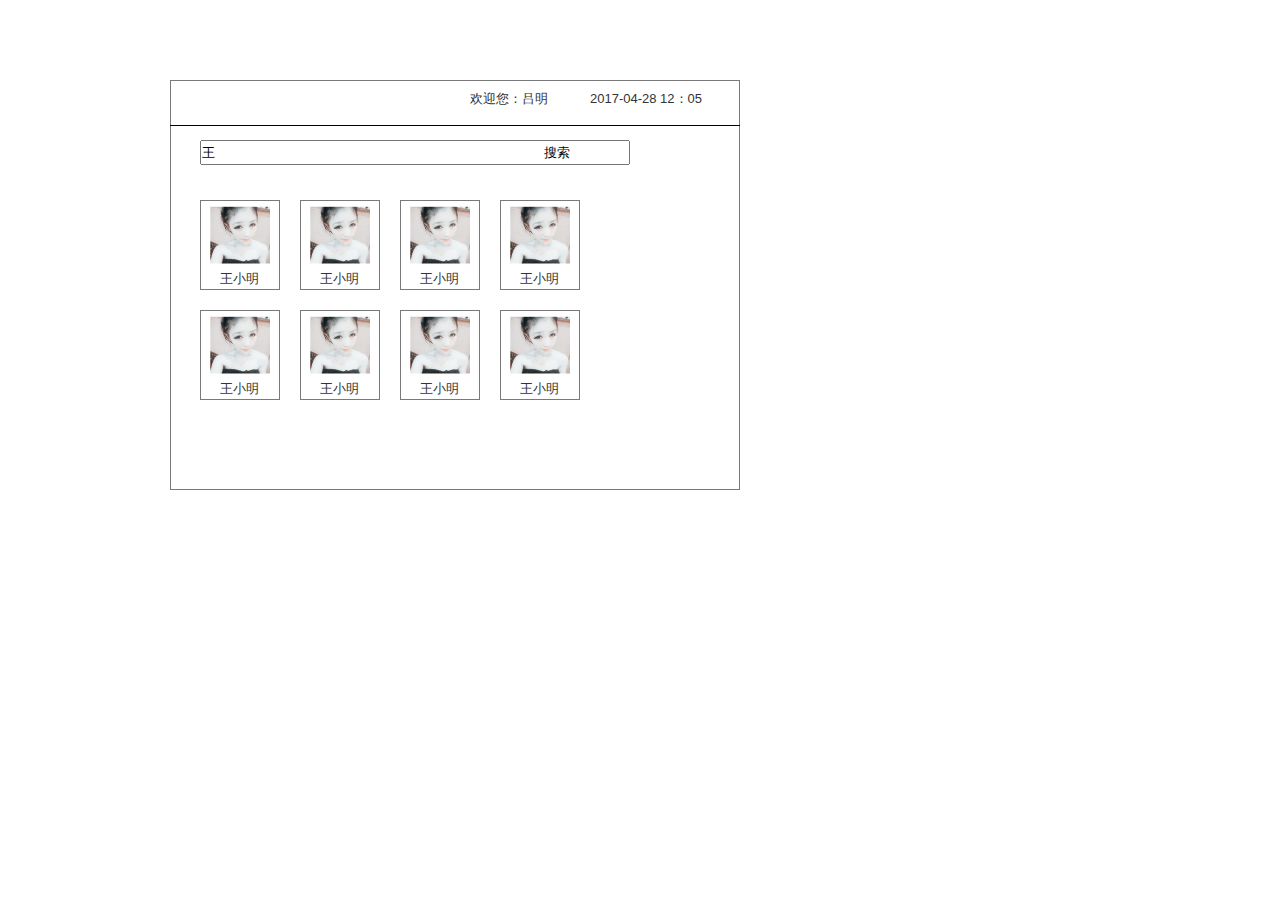
<file: DesignAxure/resources/reload.html>
﻿<html>
	<head>
		<title></title>
	</head>
	<body>
	
	<script language="javascript">
	function getUrl() {
      var query = window.location.hash.substring(1);
      var vars = query.split("&&&");
      for (var i=0;i<vars.length;i++) {
        var url = vars[i];
        return decodeURI(url).replace("html%23","html#");
      } 
    }

    var rel = '../';
    var url = getUrl();
    if (url.indexOf(":") > 0 && url.indexOf(":") < 10) rel = '';
	self.location.href = rel + url;
	</script>
	
	</body>
</html>
</file>
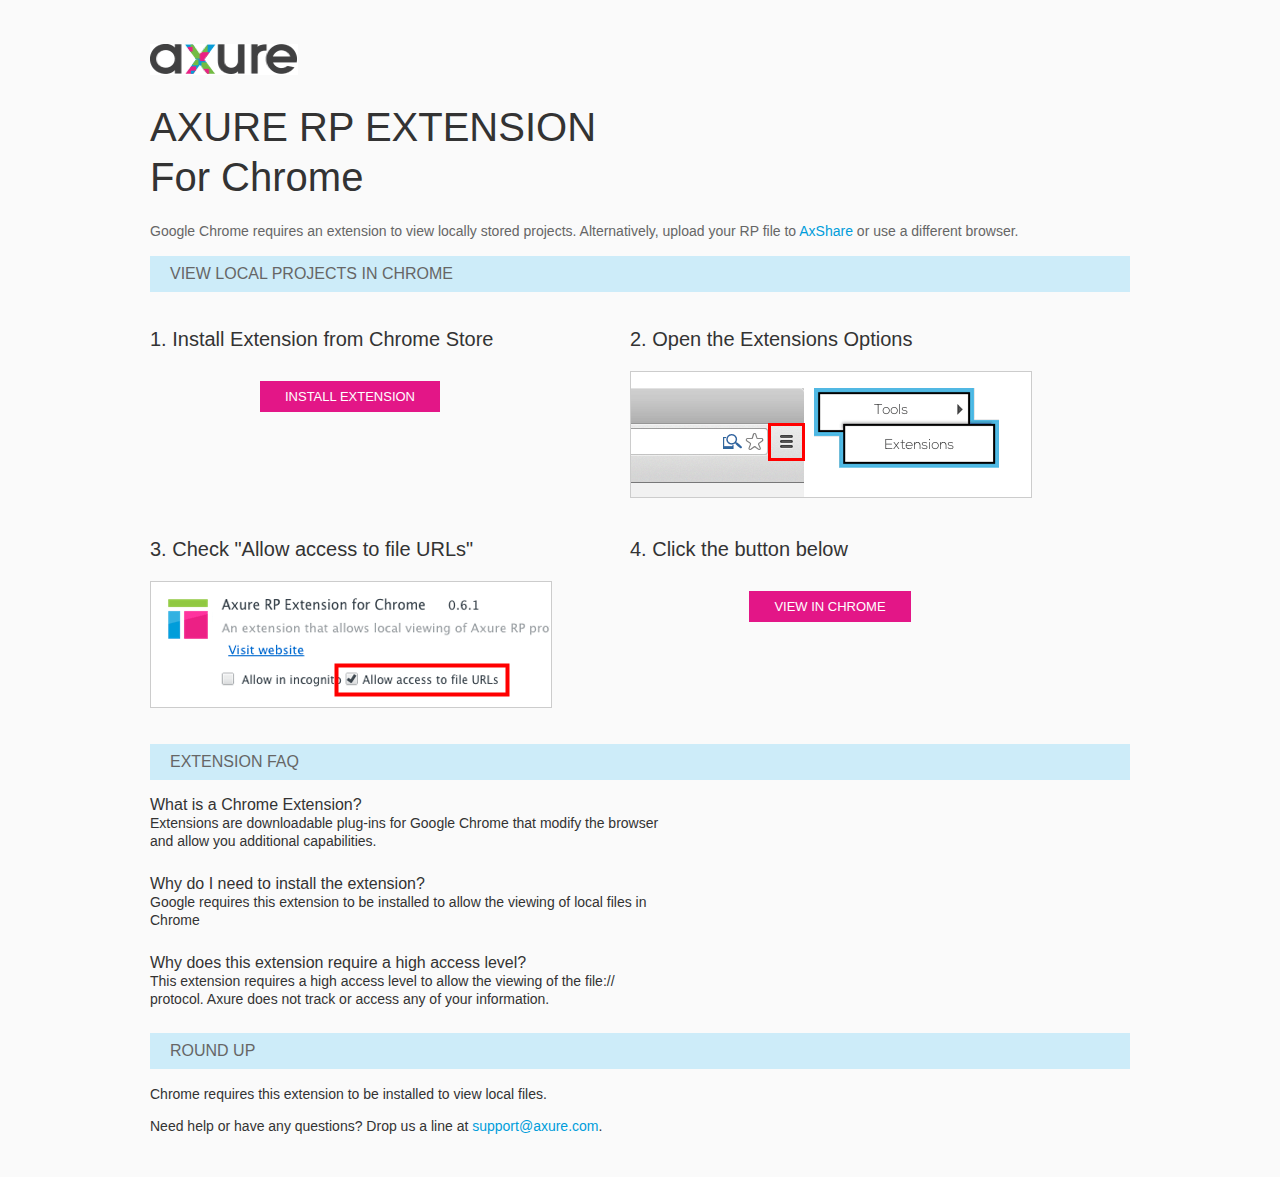
<file: DesignAxure/resources/chrome/chrome.html>
<html>
<head>
    <title>Install the Axure RP Chrome Extension</title>
    <style type="text/css">
        *
        {
            font-family: Helvetica, Arial, sans-serif;
        }
        body
        {
            text-align: center;
            background-color: #fafafa;
        }
        p
        {
            font-size: 14px;
            line-height: 18px;
            color: #333333;
        }
        div.container
        {
            width: 980px;
            margin-left: auto;
            margin-right: auto;
            text-align: left;
        }
        a
        {
            text-decoration: none;
            color: #009dda;
        }
        .button
        {
            background: #E31687;
            font: normal 16px Arial, sans-serif;
            color: #FFFFFF;
            padding: 8px 25px 8px 25px;
            border: 0;
            display: inline-block;
            margin-top: 10px;
            text-transform: uppercase;
            font-size: 13px;
        }
        a:hover.button
        {
            opacity: .8;
        }
        div.left
        {
            width: 400px;
            float: left;
            margin-right: 80px;
        }
        div.right
        {
            width: 400px;
            float: left;
        }
        div.buttonContainer
        {
            text-align: center;
        }
        h1
        {
            font-size: 40px;
            color: #333333;
            line-height: 50px;
            margin-bottom: 20px;
            font-weight: normal;
        }
        h2
        {
            font-size: 38px;
            font-weight: normal;
            color: #08639C;
            text-align: center;
        }
        h3
        {
            font-size: 20px;
            color: #333333;
            font-weight: normal;
        }
        .heading
        {
            background-color: #cdecf9;
            height: 36px;
            line-height: 36px;
            padding-left: 20px;
            font-size: 16px;
            color: #666666;
        }
        span.faq
        {
            font-size: 16px;
            font-weight: normal;
            color: #333333;
            display: block;
        }
    </style>
</head>
<body>
    <div class="container">
        <br />
        <br />
        <img src="axure_logo.gif" alt="axure" />
        <br />
        <h1>
            AXURE RP EXTENSION<br />
            For Chrome</h1>
        <p style="font-size: 14px; color: #666666; margin-top: 10px;">
            Google Chrome requires an extension to view locally stored projects. Alternatively,
            upload your RP file to <a href="https://share.axure.com">AxShare</a> or use a different
            browser.</p>
        <h3 class="heading">
            VIEW LOCAL PROJECTS IN CHROME</h3>
        <div class="left">
            <h3>
                1. Install Extension from Chrome Store</h3>
            <div class="buttonContainer">
                <a class="button" href="https://chrome.google.com/webstore/detail/dogkpdfcklifaemcdfbildhcofnopogp"
                    target="_blank">Install Extension</a>
            </div>
        </div>
        <div class="right">
            <h3>
                2. Open the Extensions Options</h3>
            <img src="extensions_menu.gif" alt="extensions" />
        </div>
        <div style="clear: both; height: 20px;">
            &nbsp;</div>
        <div class="left">
            <h3>
                3. Check "Allow access to file URLs"</h3>
            <img src="allow_access.gif" alt="allow access" />
        </div>
        <div class="right">
            <h3>
                4. Click the button below</h3>
            <div class="buttonContainer">
                <a class="button" href="../../start.html">View in Chrome</a>
            </div>
        </div>
        <div style="clear: both; height: 20px;">
        </div>
        <h3 class="heading">
            EXTENSION FAQ</h3>
        <p>
            <span class="faq">What is a Chrome Extension?</span> Extensions are downloadable
            plug-ins for Google Chrome that modify the browser<br />
            and allow you additional capabilities.
        </p>
        <p style="margin-top: 25px;">
            <span class="faq">Why do I need to install the extension?</span> Google requires
            this extension to be installed to allow the viewing of local files in<br />
            Chrome
        </p>
        <p style="margin-top: 25px; margin-bottom: 25px;">
            <span class="faq">Why does this extension require a high access level?</span> This
            extension requires a high access level to allow the viewing of the file://<br />
            protocol. Axure does not track or access any of your information.
        </p>
        <h3 class="heading">
            ROUND UP</h3>
        <p>
            Chrome requires this extension to be installed to view local files.</p>
        <p>
            Need help or have any questions? Drop us a line at <a href="mailto:support@axure.com">
                support@axure.com</a>.
        </p>
        <div style="clear: both; height: 20px;">
        </div>
    </div>
</body>
</html>
</file>
<file: DesignAxure/resources/css/axure_rp_page.css>
﻿/* so the window resize fires within a frame in IE7 */
html, body {
    height: 100%;    
}

a {
	color: inherit;
}

p {
	margin: 0px;
}

iframe {
	background: #FFFFFF;
}

/* to match IE with C, FF */
input {
    padding: 1px 0px 1px 0px;
    box-sizing: border-box;
    -moz-box-sizing: border-box;
}

textarea {
    margin: 0px;
    box-sizing: border-box;
    -moz-box-sizing: border-box;
}

div.intcases {
	font-family: arial; 
	font-size: 12px;
    text-align:left; 
	border:1px solid #AAA; 
	background:#FFF none repeat scroll 0% 0%; 
	z-index:9999; 
	visibility:hidden; 
	position:absolute;
    padding: 0px;
    border-radius: 3px;
	white-space: nowrap;
}

div.intcaselink {
	cursor: pointer;
    padding: 3px 8px 3px 8px;
    margin: 5px;
	background:#EEE none repeat scroll 0% 0%; 
	border:1px solid #AAA;
    border-radius: 3px;
}

div.refpageimage {
	position: absolute;
    left: 0px;
    top: 0px;
	font-size: 0px;
	width: 16px;
	height: 16px;
	cursor: pointer;
	background-image: url(images/newwindow.gif);
	background-repeat: no-repeat;
}

div.annnoteimage {
	position: absolute;
    left: 0px;
    top: 0px;
	font-size: 0px;
	width: 16px;
	height: 12px;
	cursor: help;
	background-image: url(images/note.gif);
	background-repeat: no-repeat;
}

div.annnotelabel {
	position: absolute;
    left: 0px;
    top: 0px;
	font-family: Arial;
	font-size: 10px;
	border: 1px solid rgb(166,221,242);
	cursor: help;
	background:rgb(0,157,217) none repeat scroll 0% 0%; 
	padding-left:3px; 
	padding-right:3px;
	white-space: nowrap;
	color: white;
}
 
.annotationName {
	font-size: 13px;
	font-weight: bold;
	margin-bottom: 3px;
	white-space: nowrap;
}

.annotation {
	font-size: 12px;
	padding-left: 2px;
	margin-bottom: 5px;
}

/* this is a fix for the issue where dialogs jump around and takes the text-align from the body */
.dialogFix {
    position:absolute;
    text-align:left;
}


@keyframes pulsate {
  from {
    box-shadow: 0 0 10px #74BA11;
  }
  to {
    box-shadow: 0 0 20px #74BA11;
  }
}

@-webkit-keyframes pulsate {
  from {
    -webkit-box-shadow: 0 0 10px #74BA11;
    box-shadow: 0 0 10px #74BA11;
  }
  to {
    -webkit-box-shadow: 0 0 20px #74BA11;
    box-shadow: 0 0 20px #74BA11;
  }
}
 
@-moz-keyframes pulsate {
  from {
    -moz-box-shadow: 0 0 10px #74BA11;
    box-shadow: 0 0 10px #74BA11;
  }
  to {
    -moz-box-shadow: 0 0 20px #74BA11;
    box-shadow: 0 0 20px #74BA11;
  }
}

.legacyPulsateBorder {
	border: 5px solid #74BA11;
	margin: -5px;
}

.pulsateBorder {
  animation-name: pulsate;
  animation-timing-function: ease-in-out;
  animation-duration: 0.9s;
  animation-iteration-count: infinite;
  animation-direction: alternate;
  
  -webkit-animation-name: pulsate;
  -webkit-animation-timing-function: ease-in-out;
  -webkit-animation-duration: 0.9s;
  -webkit-animation-iteration-count: infinite;
  -webkit-animation-direction: alternate;

  -moz-animation-name: pulsate;
  -moz-animation-timing-function: ease-in-out;
  -moz-animation-duration: 0.9s;
  -moz-animation-iteration-count: infinite;
  -moz-animation-direction: alternate;
}
</file>
<file: DesignAxure/data/styles.css>
﻿.ax_shape {
  font-family:'Arial Normal', 'Arial';
  font-weight:400;
  font-style:normal;
  font-size:13px;
  color:#333333;
  text-align:center;
  line-height:normal;
}
.ax_paragraph {
  font-family:'Arial Normal', 'Arial';
  font-weight:400;
  font-style:normal;
  font-size:13px;
  color:#333333;
  text-align:left;
  line-height:normal;
}
.ax_h1 {
  font-family:'Arial Negreta', 'Arial';
  font-weight:700;
  font-style:normal;
  font-size:32px;
  color:#333333;
  text-align:left;
  line-height:normal;
}
.ax_h2 {
  font-family:'Arial Negreta', 'Arial';
  font-weight:700;
  font-style:normal;
  font-size:24px;
  color:#333333;
  text-align:left;
  line-height:normal;
}
.ax_h3 {
  font-family:'Arial Negreta', 'Arial';
  font-weight:700;
  font-style:normal;
  font-size:18px;
  color:#333333;
  text-align:left;
  line-height:normal;
}
.ax_h4 {
  font-family:'Arial Negreta', 'Arial';
  font-weight:700;
  font-style:normal;
  font-size:14px;
  color:#333333;
  text-align:left;
  line-height:normal;
}
.ax_h5 {
  font-family:'Arial Negreta', 'Arial';
  font-weight:700;
  font-style:normal;
  font-size:13px;
  color:#333333;
  text-align:left;
  line-height:normal;
}
.ax_h6 {
  font-family:'Arial Negreta', 'Arial';
  font-weight:700;
  font-style:normal;
  font-size:10px;
  color:#333333;
  text-align:left;
  line-height:normal;
}
.ax_image {
  font-family:'Arial Normal', 'Arial';
  font-weight:400;
  font-style:normal;
  font-size:13px;
  color:#000000;
  text-align:center;
  line-height:normal;
}
.ax_text_link {
  color:#0000FF;
}
.ax_text_link_mouse_over {
}
.ax_text_link_mouse_down {
}
.ax_text_field {
  font-family:'Arial Normal', 'Arial';
  font-weight:400;
  font-style:normal;
  font-size:13px;
  color:#000000;
  text-align:left;
  line-height:normal;
}
.ax_text_area {
  font-family:'Arial Normal', 'Arial';
  font-weight:400;
  font-style:normal;
  font-size:13px;
  color:#000000;
  text-align:left;
  line-height:normal;
}
.ax_droplist {
  font-family:'Arial Normal', 'Arial';
  font-weight:400;
  font-style:normal;
  font-size:13px;
  color:#000000;
  text-align:left;
  line-height:normal;
}
.ax_list_box {
  font-family:'Arial Normal', 'Arial';
  font-weight:400;
  font-style:normal;
  font-size:13px;
  color:#000000;
  text-align:left;
  line-height:normal;
}
.ax_checkbox {
  font-family:'Arial Normal', 'Arial';
  font-weight:400;
  font-style:normal;
  font-size:13px;
  color:#333333;
  text-align:left;
  line-height:normal;
}
.ax_radio_button {
  font-family:'Arial Normal', 'Arial';
  font-weight:400;
  font-style:normal;
  font-size:13px;
  color:#333333;
  text-align:left;
  line-height:normal;
}
.ax_flow_shape {
  font-family:'Arial Normal', 'Arial';
  font-weight:400;
  font-style:normal;
  font-size:13px;
  color:#333333;
  text-align:center;
  line-height:normal;
}
.ax_tree_node {
  font-family:'Arial Normal', 'Arial';
  font-weight:400;
  font-style:normal;
  font-size:13px;
  color:#333333;
  text-align:left;
  line-height:normal;
}
.ax_html_button {
  font-family:'Arial Normal', 'Arial';
  font-weight:400;
  font-style:normal;
  font-size:13px;
  color:#000000;
  text-align:center;
  line-height:normal;
}
.ax_hot_spot {
  font-size:13px;
  color:#333333;
  text-align:center;
  line-height:normal;
}
.ax_inline_frame {
  font-size:13px;
  color:#333333;
  text-align:center;
  line-height:normal;
}
.ax_dynamic_panel {
  font-size:13px;
  color:#333333;
  text-align:center;
  line-height:normal;
}
.ax_master {
  font-size:13px;
  color:#333333;
  text-align:center;
  line-height:normal;
}
.ax_repeater {
  font-family:'Arial Normal', 'Arial';
  font-weight:400;
  font-style:normal;
  font-size:13px;
  color:#333333;
  text-align:center;
  line-height:normal;
}
.ax_table {
  font-family:'Arial Normal', 'Arial';
  font-weight:400;
  font-style:normal;
  font-size:13px;
  color:#333333;
  text-align:center;
  line-height:normal;
}
.ax_table_cell {
  font-family:'Arial Normal', 'Arial';
  font-weight:400;
  font-style:normal;
  font-size:13px;
  color:#333333;
  text-align:left;
  line-height:normal;
}
.ax_menu {
  font-size:13px;
  color:#000000;
  text-align:center;
  line-height:normal;
}
.ax_horizontal_line {
  font-size:13px;
  color:#333333;
  text-align:center;
  line-height:normal;
}
.ax_vertical_line {
  font-size:13px;
  color:#333333;
  text-align:center;
  line-height:normal;
}
.ax_connector {
  font-family:'Arial Normal', 'Arial';
  font-weight:400;
  font-style:normal;
  font-size:13px;
  color:#333333;
  text-align:center;
  line-height:normal;
}
</file>
<file: DesignAxure/files/index/styles.css>
﻿body {
  margin:0px;
  background-image:none;
  touch-action:none;
  position:static;
  left:auto;
  width:740px;
  margin-left:0;
  margin-right:0;
  text-align:left;
}
#base {
  position:absolute;
  z-index:0;
}
#u0 {
  position:absolute;
  left:170px;
  top:80px;
  width:570px;
  height:410px;
}
#u0_img {
  position:absolute;
  left:0px;
  top:0px;
  width:570px;
  height:410px;
}
#u1 {
  position:absolute;
  left:2px;
  top:197px;
  width:566px;
  visibility:hidden;
  word-wrap:break-word;
}
#u2 {
  position:absolute;
  left:470px;
  top:90px;
  width:78px;
  height:15px;
}
#u2_img {
  position:absolute;
  left:0px;
  top:0px;
  width:78px;
  height:15px;
}
#u3 {
  position:absolute;
  left:0px;
  top:0px;
  width:78px;
  white-space:nowrap;
}
#u4 {
  position:absolute;
  left:590px;
  top:90px;
  width:111px;
  height:15px;
}
#u4_img {
  position:absolute;
  left:0px;
  top:0px;
  width:111px;
  height:15px;
}
#u5 {
  position:absolute;
  left:0px;
  top:0px;
  width:111px;
  white-space:nowrap;
}
#u6 {
  position:absolute;
  left:170px;
  top:120px;
  width:570px;
  height:10px;
}
#u6_start {
  position:absolute;
  left:0px;
  top:-5px;
  width:18px;
  height:20px;
}
#u6_end {
  position:absolute;
  left:553px;
  top:-5px;
  width:18px;
  height:20px;
}
#u6_line {
  position:absolute;
  left:0px;
  top:5px;
  width:570px;
  height:1px;
}
#u7 {
  position:absolute;
  left:200px;
  top:200px;
  width:80px;
  height:90px;
}
#u7_img {
  position:absolute;
  left:0px;
  top:0px;
  width:80px;
  height:90px;
}
#u8 {
  position:absolute;
  left:2px;
  top:37px;
  width:76px;
  visibility:hidden;
  word-wrap:break-word;
}
#u9 {
  position:absolute;
  left:200px;
  top:140px;
  width:430px;
  height:25px;
}
#u9_input {
  position:absolute;
  left:0px;
  top:0px;
  width:430px;
  height:25px;
  font-family:'Arial Normal', 'Arial';
  font-weight:400;
  font-style:normal;
  font-size:13px;
  text-decoration:none;
  color:#000000;
  text-align:left;
}
#u10 {
  position:absolute;
  left:210px;
  top:206px;
  width:60px;
  height:58px;
}
#u10_img {
  position:absolute;
  left:0px;
  top:0px;
  width:60px;
  height:58px;
}
#u11 {
  position:absolute;
  left:2px;
  top:21px;
  width:56px;
  visibility:hidden;
  word-wrap:break-word;
}
#u12 {
  position:absolute;
  left:220px;
  top:270px;
  width:39px;
  height:15px;
}
#u12_img {
  position:absolute;
  left:0px;
  top:0px;
  width:39px;
  height:15px;
}
#u13 {
  position:absolute;
  left:0px;
  top:0px;
  width:39px;
  white-space:nowrap;
}
#u14 {
  position:absolute;
  left:300px;
  top:200px;
  width:80px;
  height:90px;
}
#u14_img {
  position:absolute;
  left:0px;
  top:0px;
  width:80px;
  height:90px;
}
#u15 {
  position:absolute;
  left:2px;
  top:37px;
  width:76px;
  visibility:hidden;
  word-wrap:break-word;
}
#u16 {
  position:absolute;
  left:310px;
  top:206px;
  width:60px;
  height:58px;
}
#u16_img {
  position:absolute;
  left:0px;
  top:0px;
  width:60px;
  height:58px;
}
#u17 {
  position:absolute;
  left:2px;
  top:21px;
  width:56px;
  visibility:hidden;
  word-wrap:break-word;
}
#u18 {
  position:absolute;
  left:320px;
  top:270px;
  width:39px;
  height:15px;
}
#u18_img {
  position:absolute;
  left:0px;
  top:0px;
  width:39px;
  height:15px;
}
#u19 {
  position:absolute;
  left:0px;
  top:0px;
  width:39px;
  white-space:nowrap;
}
#u20 {
  position:absolute;
  left:400px;
  top:200px;
  width:80px;
  height:90px;
}
#u20_img {
  position:absolute;
  left:0px;
  top:0px;
  width:80px;
  height:90px;
}
#u21 {
  position:absolute;
  left:2px;
  top:37px;
  width:76px;
  visibility:hidden;
  word-wrap:break-word;
}
#u22 {
  position:absolute;
  left:410px;
  top:206px;
  width:60px;
  height:58px;
}
#u22_img {
  position:absolute;
  left:0px;
  top:0px;
  width:60px;
  height:58px;
}
#u23 {
  position:absolute;
  left:2px;
  top:21px;
  width:56px;
  visibility:hidden;
  word-wrap:break-word;
}
#u24 {
  position:absolute;
  left:420px;
  top:270px;
  width:39px;
  height:15px;
}
#u24_img {
  position:absolute;
  left:0px;
  top:0px;
  width:39px;
  height:15px;
}
#u25 {
  position:absolute;
  left:0px;
  top:0px;
  width:39px;
  white-space:nowrap;
}
#u26 {
  position:absolute;
  left:500px;
  top:200px;
  width:80px;
  height:90px;
}
#u26_img {
  position:absolute;
  left:0px;
  top:0px;
  width:80px;
  height:90px;
}
#u27 {
  position:absolute;
  left:2px;
  top:37px;
  width:76px;
  visibility:hidden;
  word-wrap:break-word;
}
#u28 {
  position:absolute;
  left:510px;
  top:206px;
  width:60px;
  height:58px;
}
#u28_img {
  position:absolute;
  left:0px;
  top:0px;
  width:60px;
  height:58px;
}
#u29 {
  position:absolute;
  left:2px;
  top:21px;
  width:56px;
  visibility:hidden;
  word-wrap:break-word;
}
#u30 {
  position:absolute;
  left:520px;
  top:270px;
  width:39px;
  height:15px;
}
#u30_img {
  position:absolute;
  left:0px;
  top:0px;
  width:39px;
  height:15px;
}
#u31 {
  position:absolute;
  left:0px;
  top:0px;
  width:39px;
  white-space:nowrap;
}
#u32 {
  position:absolute;
  left:200px;
  top:310px;
  width:80px;
  height:90px;
}
#u32_img {
  position:absolute;
  left:0px;
  top:0px;
  width:80px;
  height:90px;
}
#u33 {
  position:absolute;
  left:2px;
  top:37px;
  width:76px;
  visibility:hidden;
  word-wrap:break-word;
}
#u34 {
  position:absolute;
  left:210px;
  top:316px;
  width:60px;
  height:58px;
}
#u34_img {
  position:absolute;
  left:0px;
  top:0px;
  width:60px;
  height:58px;
}
#u35 {
  position:absolute;
  left:2px;
  top:21px;
  width:56px;
  visibility:hidden;
  word-wrap:break-word;
}
#u36 {
  position:absolute;
  left:220px;
  top:380px;
  width:39px;
  height:15px;
}
#u36_img {
  position:absolute;
  left:0px;
  top:0px;
  width:39px;
  height:15px;
}
#u37 {
  position:absolute;
  left:0px;
  top:0px;
  width:39px;
  white-space:nowrap;
}
#u38 {
  position:absolute;
  left:300px;
  top:310px;
  width:80px;
  height:90px;
}
#u38_img {
  position:absolute;
  left:0px;
  top:0px;
  width:80px;
  height:90px;
}
#u39 {
  position:absolute;
  left:2px;
  top:37px;
  width:76px;
  visibility:hidden;
  word-wrap:break-word;
}
#u40 {
  position:absolute;
  left:310px;
  top:316px;
  width:60px;
  height:58px;
}
#u40_img {
  position:absolute;
  left:0px;
  top:0px;
  width:60px;
  height:58px;
}
#u41 {
  position:absolute;
  left:2px;
  top:21px;
  width:56px;
  visibility:hidden;
  word-wrap:break-word;
}
#u42 {
  position:absolute;
  left:320px;
  top:380px;
  width:39px;
  height:15px;
}
#u42_img {
  position:absolute;
  left:0px;
  top:0px;
  width:39px;
  height:15px;
}
#u43 {
  position:absolute;
  left:0px;
  top:0px;
  width:39px;
  white-space:nowrap;
}
#u44 {
  position:absolute;
  left:400px;
  top:310px;
  width:80px;
  height:90px;
}
#u44_img {
  position:absolute;
  left:0px;
  top:0px;
  width:80px;
  height:90px;
}
#u45 {
  position:absolute;
  left:2px;
  top:37px;
  width:76px;
  visibility:hidden;
  word-wrap:break-word;
}
#u46 {
  position:absolute;
  left:410px;
  top:316px;
  width:60px;
  height:58px;
}
#u46_img {
  position:absolute;
  left:0px;
  top:0px;
  width:60px;
  height:58px;
}
#u47 {
  position:absolute;
  left:2px;
  top:21px;
  width:56px;
  visibility:hidden;
  word-wrap:break-word;
}
#u48 {
  position:absolute;
  left:420px;
  top:380px;
  width:39px;
  height:15px;
}
#u48_img {
  position:absolute;
  left:0px;
  top:0px;
  width:39px;
  height:15px;
}
#u49 {
  position:absolute;
  left:0px;
  top:0px;
  width:39px;
  white-space:nowrap;
}
#u50 {
  position:absolute;
  left:500px;
  top:310px;
  width:80px;
  height:90px;
}
#u50_img {
  position:absolute;
  left:0px;
  top:0px;
  width:80px;
  height:90px;
}
#u51 {
  position:absolute;
  left:2px;
  top:37px;
  width:76px;
  visibility:hidden;
  word-wrap:break-word;
}
#u52 {
  position:absolute;
  left:510px;
  top:316px;
  width:60px;
  height:58px;
}
#u52_img {
  position:absolute;
  left:0px;
  top:0px;
  width:60px;
  height:58px;
}
#u53 {
  position:absolute;
  left:2px;
  top:21px;
  width:56px;
  visibility:hidden;
  word-wrap:break-word;
}
#u54 {
  position:absolute;
  left:520px;
  top:380px;
  width:39px;
  height:15px;
}
#u54_img {
  position:absolute;
  left:0px;
  top:0px;
  width:39px;
  height:15px;
}
#u55 {
  position:absolute;
  left:0px;
  top:0px;
  width:39px;
  white-space:nowrap;
}
</file>
<file: DesignAxure/files/login/styles.css>
﻿body {
  margin:0px;
  background-image:none;
  touch-action:none;
  position:static;
  left:auto;
  width:680px;
  margin-left:0;
  margin-right:0;
  text-align:left;
}
#base {
  position:absolute;
  z-index:0;
}
#u0 {
  position:absolute;
  left:130px;
  top:60px;
  width:550px;
  height:260px;
}
#u0_img {
  position:absolute;
  left:0px;
  top:0px;
  width:550px;
  height:260px;
}
#u1 {
  position:absolute;
  left:2px;
  top:122px;
  width:546px;
  visibility:hidden;
  word-wrap:break-word;
}
#u2 {
  position:absolute;
  left:218px;
  top:115px;
  width:52px;
  height:15px;
}
#u2_img {
  position:absolute;
  left:0px;
  top:0px;
  width:52px;
  height:15px;
}
#u3 {
  position:absolute;
  left:0px;
  top:0px;
  width:52px;
  white-space:nowrap;
}
#u4 {
  position:absolute;
  left:231px;
  top:160px;
  width:39px;
  height:15px;
}
#u4_img {
  position:absolute;
  left:0px;
  top:0px;
  width:39px;
  height:15px;
}
#u5 {
  position:absolute;
  left:0px;
  top:0px;
  width:39px;
  white-space:nowrap;
}
#u6 {
  position:absolute;
  left:280px;
  top:110px;
  width:200px;
  height:25px;
}
#u6_input {
  position:absolute;
  left:0px;
  top:0px;
  width:200px;
  height:25px;
  font-family:'Arial Normal', 'Arial';
  font-weight:400;
  font-style:normal;
  font-size:13px;
  text-decoration:none;
  color:#000000;
  text-align:left;
}
#u7 {
  position:absolute;
  left:280px;
  top:155px;
  width:200px;
  height:25px;
}
#u7_input {
  position:absolute;
  left:0px;
  top:0px;
  width:200px;
  height:25px;
  font-family:'Arial Normal', 'Arial';
  font-weight:400;
  font-style:normal;
  font-size:13px;
  text-decoration:none;
  color:#000000;
  text-align:left;
}
#u8 {
  position:absolute;
  left:240px;
  top:205px;
  width:100px;
  height:15px;
}
#u9 {
  position:absolute;
  left:16px;
  top:0px;
  width:82px;
  word-wrap:break-word;
}
#u8_input {
  position:absolute;
  left:-3px;
  top:-2px;
}
#u10 {
  position:absolute;
  left:220px;
  top:250px;
  width:100px;
  height:25px;
}
#u10_input {
  position:absolute;
  left:0px;
  top:0px;
  width:100px;
  height:25px;
  font-family:'Arial Normal', 'Arial';
  font-weight:400;
  font-style:normal;
  font-size:13px;
  text-decoration:none;
  color:#000000;
  text-align:center;
}
#u11 {
  position:absolute;
  left:370px;
  top:250px;
  width:100px;
  height:25px;
}
#u11_input {
  position:absolute;
  left:0px;
  top:0px;
  width:100px;
  height:25px;
  font-family:'Arial Normal', 'Arial';
  font-weight:400;
  font-style:normal;
  font-size:13px;
  text-decoration:none;
  color:#000000;
  text-align:center;
}
</file>
<file: DesignAxure/resources/css/default.css>
﻿body {
  font-family : Helvetica, Arial, Sans-Serif;
  background-color: #B9B9B9;
  overflow:hidden;
}
a {
  cursor: pointer;
}
#maximizePanelContainer {
  font-size: 4px;
  position:absolute;
  left: 0px;
  top: 0px;
  width: 15px;
  height: 13px;
  overflow: visible;
  z-index: 1000;
}
.maximizePanel {
  position:absolute;
  left: 0px;
  top: 0px;
  width: 20px;
  height: 20px;
  margin: 2px 0px 0px 1px;
  background: url('../images/261_expand_12rollover1.png') no-repeat;
  cursor: pointer;
}
.maximizePanelOver {
  background: url('../images/261_expand_12rollover2.png') no-repeat;    
}

#interfaceControlFrameMinimizeContainer {
  position:relative;
  font-size: 2px; /*for IE*/
  text-align: right;
  z-index: 100;
    height: 20px;
}
#interfaceControlFrameMinimizeContainer a 
{
    display: inline-block;
    width: 15px;
    height: 20px;
  font-size: 2px;
  background: url('../images/260_collapse_12rollover1.png') no-repeat;
  text-decoration: none;
  margin: 5px 5px 0px 0px;
}
#interfaceControlFrame {
    margin: 0px;
}
#interfaceControlFrameMinimizeContainer a:hover {
  background: url('../images/260_collapse_12rollover2.png') no-repeat;
}
#interfaceControlFrameCloseContainer {
    display: inline;
    width: 15px;
    height: 20px;
    font-size: 2px;
    margin: 5px 2px 0px 0px;
}
#interfaceControlFrameCloseContainer a 
{
  background: url('../images/259_close_12rollover1.png') no-repeat;
    margin: 0px;
  text-decoration: none;
}
#interfaceControlFrameCloseContainer a:hover 
{
  background: url('../images/259_close_12rollover2.png') no-repeat;
}
#interfaceControlFrameHeader li {
    display: inline;
}
#interfaceControlFrameHeader a {
  outline: none;
  padding: 3px 10px 3px 10px;
  margin-right: 1px;
  text-decoration: none;
  color: #575757;
  white-space: nowrap;
  background-color: #D3D3D3;
}
#interfaceControlFrameHeader a:link {}
#interfaceControlFrameHeader a:hover {
  color: #000000;
}
#interfaceControlFrameHeader a.selected {
  background-color: White;
  font-weight:bold;
  padding: 3px 10px 4px 10px;
}
#interfaceControlFrameHeaderContainer {
  overflow: visible;
  width: 250px;
}
#interfaceControlFrameHeader {
  position:relative;
  list-style: none;
  padding : 4px 0px 4px 0px;
  font-size: 11px;
  z-index: 50;
}
#interfaceControlFrameContainer {
  position: absolute;
  background-color: White;
  overflow: hidden;
  width: 100%;
  /*height:100%;*/
}

#interfaceControlFrameLogoContainer {
  background-color: White;
  border-bottom: 1px solid #EFEFEF;
  margin: -5px 0px 5px 0px;
  padding: 10px 5px 5px 5px;
  overflow: hidden;
}
#interfaceControlFrameLogoImageContainer {
  text-align: center;
}
#interfaceControlFrameLogoCaptionContainer {
  text-align: center;
  margin: 5px 10px 0px 10px;
  font-size: 11px;
  color: #333;
}
</file>
<file: DesignAxure/plugins/sitemap/styles/sitemap.css>
﻿
#sitemapHost {
    font-size: 12px;
    color:#333;
    background-color:#FFF;
    height: 100%;
}

#sitemapTreeContainer {
    /*margin: 0px 8px 0px 10px;*/
    position: absolute;
    overflow: auto;
    width: 100%;
    /*height: 100%;*/
    top: 31px;
    bottom: 0px;
}

.sitemapTree {
    /* list-style-type: none; */
    margin: 5px 0px 10px -9px;
    overflow:visible;
}

.sitemapTree ul {
    list-style-type: none;
    margin: 0px 0px 0px 0px;
    padding-left: 0px;
}

.sitemapPlusMinusLink 
{
}

.sitemapMinus 
{
	vertical-align:middle;
    background: url('images/minus.gif');
    background-repeat: no-repeat;
	margin-right: 3px;	
	margin-bottom: 1px;
    height:9px;
    width:9px;
    display:inline-block;
}

.sitemapPlus 
{
	vertical-align:middle;
    background: url('images/plus.gif');
    background-repeat: no-repeat;
	margin-right: 3px;	
	margin-bottom: 1px;
	height:9px;
    width:9px;
    display:inline-block;
}

.sitemapPageLink 
{
    margin-left: 0px;
}

.sitemapPageIcon 
{
	margin-bottom:-3px;
    width: 16px;
    height: 16px;
    display: inline-block;
    background: url('images/079_page_16.png');
    background-repeat: no-repeat;
}

.sitemapFlowIcon
{
    background: url('images/086_case_16.png');
}

.sitemapFolderIcon
{
    background: url('images/235_folderclosed_16.png');
}

.sitemapFolderOpenIcon
{
    background: url('images/236_folderopen_16.png');
}

.sitemapPageName 
{
    margin-left: 3px;
}

.sitemapNode 
{
    margin:4px 0px 4px 0px;
    white-space:nowrap;
}

.sitemapPageLinkContainer {
    margin-left: 0px;
    padding-bottom: 1px;
}
/*
.sitemapNode div
{
	padding-top: 1px; 
	padding-bottom: 3px;
    padding-left: 20px;
	height: 14px;
}
*/

.sitemapExpandableNode 
{
	margin-left: 0px;
}

.sitemapHighlight 
{
	background-color : rgb(204,235,248);
    font-weight: bold;
}

.sitemapGreyedName
{
	color: #AAA;
}

#sitemapToolbar 
{
	margin: 5px 5px 5px 5px;
    height: 22px;
}

#sitemapToolbar .sitemapToolbarButton
{
    float: left;
    width: 22px;
    height: 22px;
    border: 1px solid transparent;
}

#sitemapToolbar .sitemapToolbarButton:hover
{
    border: 1px solid rgb(0,157,217);
    background-color : rgb(166,221,242);
}

#sitemapToolbar .sitemapToolbarButton:active
{
    border: 1px solid rgb(0,157,217);
    background-color : rgb(204,235,248);
}

#sitemapToolbar .sitemapToolbarButtonSelected {
    border: 1px solid rgb(0,157,217);
    background-color : rgb(204,235,248);    
}

#linksButton {
    background: url('images/233_hyperlink_16.png') no-repeat center center;
}

#adaptiveButton {
    background: url('images/225_responsive_16.png') no-repeat center center;
}

#footnotesButton {
    background: url('images/228_togglenotes_16.png') no-repeat center center;
}

#highlightInteractiveButton {
    background: url('images/231_event_16.png') no-repeat center center;
}

#variablesButton {
    background: url('images/229_variables_16.png') no-repeat center center;
}

#searchButton {
    background: url('images/232_search_16.png') no-repeat center center;
}

.sitemapLinkContainer
{
	margin-top: 8px;
	padding-right: 5px;
	font-size: 12px;
}

.sitemapLinkField 
{
	width: 100%;
	font-size: 12px;
	margin-top: 3px;
}

.sitemapOptionContainer
{
	margin-top: 8px;
	padding-right: 5px;
	font-size: 12px;
}

#sitemapOptionsDiv
{
	margin-top: 5px;
	margin-left: 16px;
}

#viewSelectDiv
{
	margin-left: 5px;
}

#viewSelect
{
	width: 70%;
}

.sitemapUrlOption
{
	padding-bottom: 5px;
}

.optionLabel
{
	font-size: 12px;
}

.sitemapPopupContainer
{
    display: none;
    position: absolute;
	background-color: #F4F4F4;
	border: 1px solid #B9B9B9;
	padding: 5px 5px 5px 5px;
	margin: 5px 0px 0px 5px;
    z-index: 1;
}

#adaptiveViewsContainer
{
	margin-left: 0px;
	padding: 0px;
}

.adaptiveViewOption
{
	padding: 2px;
}

.adaptiveViewOption:hover
{ 
	background-color: rgb(204,235,248);
	cursor: pointer;
}

.currentAdaptiveView {
    font-weight: bold;
}

.adaptiveCheckboxDiv {
	height: 15px;
	width: 15px;
	float: left;
}

.checkedAdaptive {
	background: url('images/adaptivecheck.png') no-repeat center center;
}

#variablesContainer 
{
	max-height: 350px;
	overflow: auto;
}

.variableName
{
	font-weight: bold;
}

.variableDiv
{
	margin-bottom: 10px;
}

#variablesClearLink 
{
	color: #069;
	left: 5px;
}

.searchBoxHint 
{
	color: #AAA;
	font-style: italic;
}

#sitemapLinksPageName
{
	font-weight: bold;
}

#sitemapOptionsHeader
{
	font-weight: bold;
}
</file>
<file: DesignAxure/plugins/page_notes/styles/page_notes.css>
﻿#pageNotesHost {
    font-size: 12px;
    color:#333;
    height: 100%;
}

#pageNotesScrollContainer 
{
    overflow: auto;
    width: 100%;
    height: 100%;
}    

#pageNotesContainer 
{
    padding: 10px 10px 10px 10px;
}

#pageNameHeader
{
	font-size: 13px;
	font-weight: bold;
	height: 23px;
	white-space: nowrap;
}

#pageNotesContent 
{
	overflow: visible;
}

.pageNoteName 
{
	font-size: 12px;
	margin-bottom: 5px;
	text-decoration: underline;
	white-space: nowrap;
}

.pageNote 
{
	margin-bottom: 10px;
}
</file>
<file: DesignAxure/files/useradd/styles.css>
﻿body {
  margin:0px;
  background-image:none;
  touch-action:none;
  position:static;
  left:auto;
  width:610px;
  margin-left:0;
  margin-right:0;
  text-align:left;
}
#base {
  position:absolute;
  z-index:0;
}
#u0 {
  position:absolute;
  left:160px;
  top:15px;
  width:450px;
  height:535px;
}
#u0_img {
  position:absolute;
  left:0px;
  top:0px;
  width:450px;
  height:535px;
}
#u1 {
  position:absolute;
  left:2px;
  top:260px;
  width:446px;
  visibility:hidden;
  word-wrap:break-word;
}
#u2 {
  position:absolute;
  left:270px;
  top:50px;
  width:200px;
  height:25px;
}
#u2_input {
  position:absolute;
  left:0px;
  top:0px;
  width:200px;
  height:25px;
  font-family:'Arial Normal', 'Arial';
  font-weight:400;
  font-style:normal;
  font-size:13px;
  text-decoration:none;
  color:#000000;
  text-align:left;
}
#u3 {
  position:absolute;
  left:187px;
  top:90px;
  width:65px;
  height:15px;
}
#u3_img {
  position:absolute;
  left:0px;
  top:0px;
  width:65px;
  height:15px;
}
#u4 {
  position:absolute;
  left:0px;
  top:0px;
  width:65px;
  white-space:nowrap;
}
#u5 {
  position:absolute;
  left:270px;
  top:85px;
  width:200px;
  height:25px;
}
#u5_input {
  position:absolute;
  left:0px;
  top:0px;
  width:200px;
  height:25px;
  font-family:'Arial Normal', 'Arial';
  font-weight:400;
  font-style:normal;
  font-size:13px;
  text-decoration:none;
  color:#000000;
  text-align:left;
}
#u6 {
  position:absolute;
  left:213px;
  top:125px;
  width:39px;
  height:15px;
}
#u6_img {
  position:absolute;
  left:0px;
  top:0px;
  width:39px;
  height:15px;
}
#u7 {
  position:absolute;
  left:0px;
  top:0px;
  width:39px;
  white-space:nowrap;
}
#u8 {
  position:absolute;
  left:270px;
  top:120px;
  width:200px;
  height:25px;
}
#u8_input {
  position:absolute;
  left:0px;
  top:0px;
  width:200px;
  height:25px;
  font-family:'Arial Normal', 'Arial';
  font-weight:400;
  font-style:normal;
  font-size:13px;
  text-decoration:none;
  color:#000000;
  text-align:left;
}
#u9 {
  position:absolute;
  left:213px;
  top:160px;
  width:39px;
  height:15px;
}
#u9_img {
  position:absolute;
  left:0px;
  top:0px;
  width:39px;
  height:15px;
}
#u10 {
  position:absolute;
  left:0px;
  top:0px;
  width:39px;
  white-space:nowrap;
}
#u11 {
  position:absolute;
  left:270px;
  top:155px;
  width:200px;
  height:25px;
}
#u11_input {
  position:absolute;
  left:0px;
  top:0px;
  width:200px;
  height:25px;
  font-family:'Arial Normal', 'Arial';
  font-weight:400;
  font-style:normal;
  font-size:13px;
  text-decoration:none;
  color:#000000;
  text-align:left;
}
#u12 {
  position:absolute;
  left:206px;
  top:195px;
  width:46px;
  height:15px;
}
#u12_img {
  position:absolute;
  left:0px;
  top:0px;
  width:46px;
  height:15px;
}
#u13 {
  position:absolute;
  left:0px;
  top:0px;
  width:46px;
  white-space:nowrap;
}
#u14 {
  position:absolute;
  left:270px;
  top:190px;
  width:200px;
  height:25px;
}
#u14_input {
  position:absolute;
  left:0px;
  top:0px;
  width:200px;
  height:25px;
  font-family:'Arial Normal', 'Arial';
  font-weight:400;
  font-style:normal;
  font-size:13px;
  text-decoration:none;
  color:#000000;
  text-align:left;
}
#u15 {
  position:absolute;
  left:187px;
  top:230px;
  width:65px;
  height:15px;
}
#u15_img {
  position:absolute;
  left:0px;
  top:0px;
  width:65px;
  height:15px;
}
#u16 {
  position:absolute;
  left:0px;
  top:0px;
  width:65px;
  white-space:nowrap;
}
#u17 {
  position:absolute;
  left:270px;
  top:225px;
  width:200px;
  height:25px;
}
#u17_input {
  position:absolute;
  left:0px;
  top:0px;
  width:200px;
  height:25px;
  font-family:'Arial Normal', 'Arial';
  font-weight:400;
  font-style:normal;
  font-size:13px;
  text-decoration:none;
  color:#000000;
  text-align:left;
}
#u18 {
  position:absolute;
  left:187px;
  top:300px;
  width:65px;
  height:15px;
}
#u18_img {
  position:absolute;
  left:0px;
  top:0px;
  width:65px;
  height:15px;
}
#u19 {
  position:absolute;
  left:0px;
  top:0px;
  width:65px;
  white-space:nowrap;
}
#u20 {
  position:absolute;
  left:270px;
  top:295px;
  width:200px;
  height:25px;
}
#u20_input {
  position:absolute;
  left:0px;
  top:0px;
  width:200px;
  height:25px;
  font-family:'Arial Normal', 'Arial';
  font-weight:400;
  font-style:normal;
  font-size:13px;
  text-decoration:none;
  color:#000000;
  text-align:left;
}
#u21 {
  position:absolute;
  left:213px;
  top:335px;
  width:39px;
  height:15px;
}
#u21_img {
  position:absolute;
  left:0px;
  top:0px;
  width:39px;
  height:15px;
}
#u22 {
  position:absolute;
  left:0px;
  top:0px;
  width:39px;
  white-space:nowrap;
}
#u23 {
  position:absolute;
  left:270px;
  top:330px;
  width:200px;
  height:25px;
}
#u23_input {
  position:absolute;
  left:0px;
  top:0px;
  width:200px;
  height:25px;
  font-family:'Arial Normal', 'Arial';
  font-weight:400;
  font-style:normal;
  font-size:13px;
  text-decoration:none;
  color:#000000;
  text-align:left;
}
#u24 {
  position:absolute;
  left:200px;
  top:265px;
  width:52px;
  height:15px;
}
#u24_img {
  position:absolute;
  left:0px;
  top:0px;
  width:52px;
  height:15px;
}
#u25 {
  position:absolute;
  left:0px;
  top:0px;
  width:52px;
  white-space:nowrap;
}
#u26 {
  position:absolute;
  left:270px;
  top:260px;
  width:200px;
  height:25px;
}
#u26_input {
  position:absolute;
  left:0px;
  top:0px;
  width:200px;
  height:25px;
  font-family:'Arial Normal', 'Arial';
  font-weight:400;
  font-style:normal;
  font-size:13px;
  text-decoration:none;
  color:#000000;
  text-align:left;
}
#u27 {
  position:absolute;
  left:212px;
  top:370px;
  width:40px;
  height:16px;
}
#u27_img {
  position:absolute;
  left:0px;
  top:0px;
  width:40px;
  height:16px;
}
#u28 {
  position:absolute;
  left:0px;
  top:0px;
  width:40px;
  white-space:nowrap;
}
#u29 {
  position:absolute;
  left:270px;
  top:365px;
  width:200px;
  height:100px;
}
#u29_input {
  position:absolute;
  left:0px;
  top:0px;
  width:200px;
  height:100px;
  font-family:'Arial Normal', 'Arial';
  font-weight:400;
  font-style:normal;
  font-size:13px;
  text-decoration:none;
  color:#000000;
  text-align:left;
}
#u30 {
  position:absolute;
  left:213px;
  top:55px;
  width:39px;
  height:15px;
}
#u30_img {
  position:absolute;
  left:0px;
  top:0px;
  width:39px;
  height:15px;
}
#u31 {
  position:absolute;
  left:0px;
  top:0px;
  width:39px;
  white-space:nowrap;
}
#u32 {
  position:absolute;
  left:260px;
  top:490px;
  width:100px;
  height:25px;
}
#u32_input {
  position:absolute;
  left:0px;
  top:0px;
  width:100px;
  height:25px;
  font-family:'Arial Normal', 'Arial';
  font-weight:400;
  font-style:normal;
  font-size:13px;
  text-decoration:none;
  color:#000000;
  text-align:center;
}
#u33 {
  position:absolute;
  left:390px;
  top:490px;
  width:100px;
  height:25px;
}
#u33_input {
  position:absolute;
  left:0px;
  top:0px;
  width:100px;
  height:25px;
  font-family:'Arial Normal', 'Arial';
  font-weight:400;
  font-style:normal;
  font-size:13px;
  text-decoration:none;
  color:#000000;
  text-align:center;
}
#u34 {
  position:absolute;
  left:490px;
  top:330px;
  width:40px;
  height:25px;
}
#u34_input {
  position:absolute;
  left:0px;
  top:0px;
  width:40px;
  height:25px;
  font-family:'Arial Normal', 'Arial';
  font-weight:400;
  font-style:normal;
  font-size:13px;
  text-decoration:none;
  color:#000000;
  text-align:center;
}
</file>
<file: DesignAxure/files/usermanage/styles.css>
﻿body {
  margin:0px;
  background-image:none;
  touch-action:none;
  position:static;
  left:auto;
  width:1050px;
  margin-left:0;
  margin-right:0;
  text-align:left;
}
#base {
  position:absolute;
  z-index:0;
}
#u0 {
  position:absolute;
  left:34px;
  top:37px;
  width:1016px;
  height:423px;
}
#u0_img {
  position:absolute;
  left:0px;
  top:0px;
  width:1016px;
  height:423px;
}
#u1 {
  position:absolute;
  left:2px;
  top:204px;
  width:1012px;
  visibility:hidden;
  word-wrap:break-word;
}
#u2 {
  position:absolute;
  left:55px;
  top:190px;
  width:960px;
  height:247px;
}
#u3 {
  position:absolute;
  left:0px;
  top:0px;
  width:53px;
  height:34px;
  text-align:center;
}
#u3_img {
  position:absolute;
  left:0px;
  top:0px;
  width:53px;
  height:34px;
}
#u4 {
  position:absolute;
  left:2px;
  top:10px;
  width:49px;
  word-wrap:break-word;
}
#u5 {
  position:absolute;
  left:53px;
  top:0px;
  width:81px;
  height:34px;
  text-align:center;
}
#u5_img {
  position:absolute;
  left:0px;
  top:0px;
  width:81px;
  height:34px;
}
#u6 {
  position:absolute;
  left:2px;
  top:10px;
  width:77px;
  word-wrap:break-word;
}
#u7 {
  position:absolute;
  left:134px;
  top:0px;
  width:82px;
  height:34px;
  text-align:center;
}
#u7_img {
  position:absolute;
  left:0px;
  top:0px;
  width:82px;
  height:34px;
}
#u8 {
  position:absolute;
  left:2px;
  top:10px;
  width:78px;
  word-wrap:break-word;
}
#u9 {
  position:absolute;
  left:216px;
  top:0px;
  width:158px;
  height:34px;
  text-align:center;
}
#u9_img {
  position:absolute;
  left:0px;
  top:0px;
  width:158px;
  height:34px;
}
#u10 {
  position:absolute;
  left:2px;
  top:10px;
  width:154px;
  word-wrap:break-word;
}
#u11 {
  position:absolute;
  left:374px;
  top:0px;
  width:107px;
  height:34px;
  text-align:center;
}
#u11_img {
  position:absolute;
  left:0px;
  top:0px;
  width:107px;
  height:34px;
}
#u12 {
  position:absolute;
  left:2px;
  top:10px;
  width:103px;
  word-wrap:break-word;
}
#u13 {
  position:absolute;
  left:481px;
  top:0px;
  width:119px;
  height:34px;
  text-align:center;
}
#u13_img {
  position:absolute;
  left:0px;
  top:0px;
  width:119px;
  height:34px;
}
#u14 {
  position:absolute;
  left:2px;
  top:10px;
  width:115px;
  word-wrap:break-word;
}
#u15 {
  position:absolute;
  left:600px;
  top:0px;
  width:100px;
  height:34px;
  text-align:center;
}
#u15_img {
  position:absolute;
  left:0px;
  top:0px;
  width:100px;
  height:34px;
}
#u16 {
  position:absolute;
  left:2px;
  top:10px;
  width:96px;
  word-wrap:break-word;
}
#u17 {
  position:absolute;
  left:700px;
  top:0px;
  width:100px;
  height:34px;
  text-align:center;
}
#u17_img {
  position:absolute;
  left:0px;
  top:0px;
  width:100px;
  height:34px;
}
#u18 {
  position:absolute;
  left:2px;
  top:10px;
  width:96px;
  word-wrap:break-word;
}
#u19 {
  position:absolute;
  left:800px;
  top:0px;
  width:155px;
  height:34px;
  text-align:center;
}
#u19_img {
  position:absolute;
  left:0px;
  top:0px;
  width:155px;
  height:34px;
}
#u20 {
  position:absolute;
  left:2px;
  top:10px;
  width:151px;
  word-wrap:break-word;
}
#u21 {
  position:absolute;
  left:0px;
  top:34px;
  width:53px;
  height:28px;
  text-align:center;
}
#u21_img {
  position:absolute;
  left:0px;
  top:0px;
  width:53px;
  height:28px;
}
#u22 {
  position:absolute;
  left:2px;
  top:6px;
  width:49px;
  word-wrap:break-word;
}
#u23 {
  position:absolute;
  left:53px;
  top:34px;
  width:81px;
  height:28px;
  text-align:center;
}
#u23_img {
  position:absolute;
  left:0px;
  top:0px;
  width:81px;
  height:28px;
}
#u24 {
  position:absolute;
  left:2px;
  top:6px;
  width:77px;
  word-wrap:break-word;
}
#u25 {
  position:absolute;
  left:134px;
  top:34px;
  width:82px;
  height:28px;
  text-align:center;
}
#u25_img {
  position:absolute;
  left:0px;
  top:0px;
  width:82px;
  height:28px;
}
#u26 {
  position:absolute;
  left:2px;
  top:6px;
  width:78px;
  word-wrap:break-word;
}
#u27 {
  position:absolute;
  left:216px;
  top:34px;
  width:158px;
  height:28px;
  text-align:center;
}
#u27_img {
  position:absolute;
  left:0px;
  top:0px;
  width:158px;
  height:28px;
}
#u28 {
  position:absolute;
  left:2px;
  top:6px;
  width:154px;
  word-wrap:break-word;
}
#u29 {
  position:absolute;
  left:374px;
  top:34px;
  width:107px;
  height:28px;
  text-align:center;
}
#u29_img {
  position:absolute;
  left:0px;
  top:0px;
  width:107px;
  height:28px;
}
#u30 {
  position:absolute;
  left:2px;
  top:6px;
  width:103px;
  word-wrap:break-word;
}
#u31 {
  position:absolute;
  left:481px;
  top:34px;
  width:119px;
  height:28px;
  text-align:center;
}
#u31_img {
  position:absolute;
  left:0px;
  top:0px;
  width:119px;
  height:28px;
}
#u32 {
  position:absolute;
  left:2px;
  top:6px;
  width:115px;
  word-wrap:break-word;
}
#u33 {
  position:absolute;
  left:600px;
  top:34px;
  width:100px;
  height:28px;
  text-align:center;
}
#u33_img {
  position:absolute;
  left:0px;
  top:0px;
  width:100px;
  height:28px;
}
#u34 {
  position:absolute;
  left:2px;
  top:6px;
  width:96px;
  word-wrap:break-word;
}
#u35 {
  position:absolute;
  left:700px;
  top:34px;
  width:100px;
  height:28px;
  text-align:center;
}
#u35_img {
  position:absolute;
  left:0px;
  top:0px;
  width:100px;
  height:28px;
}
#u36 {
  position:absolute;
  left:2px;
  top:6px;
  width:96px;
  word-wrap:break-word;
}
#u37 {
  position:absolute;
  left:800px;
  top:34px;
  width:155px;
  height:28px;
  text-align:center;
}
#u37_img {
  position:absolute;
  left:0px;
  top:0px;
  width:155px;
  height:28px;
}
#u38 {
  position:absolute;
  left:2px;
  top:6px;
  width:151px;
  word-wrap:break-word;
}
#u39 {
  position:absolute;
  left:0px;
  top:62px;
  width:53px;
  height:30px;
  text-align:center;
}
#u39_img {
  position:absolute;
  left:0px;
  top:0px;
  width:53px;
  height:30px;
}
#u40 {
  position:absolute;
  left:2px;
  top:7px;
  width:49px;
  word-wrap:break-word;
}
#u41 {
  position:absolute;
  left:53px;
  top:62px;
  width:81px;
  height:30px;
  text-align:center;
}
#u41_img {
  position:absolute;
  left:0px;
  top:0px;
  width:81px;
  height:30px;
}
#u42 {
  position:absolute;
  left:2px;
  top:8px;
  width:77px;
  word-wrap:break-word;
}
#u43 {
  position:absolute;
  left:134px;
  top:62px;
  width:82px;
  height:30px;
  text-align:center;
}
#u43_img {
  position:absolute;
  left:0px;
  top:0px;
  width:82px;
  height:30px;
}
#u44 {
  position:absolute;
  left:2px;
  top:8px;
  width:78px;
  word-wrap:break-word;
}
#u45 {
  position:absolute;
  left:216px;
  top:62px;
  width:158px;
  height:30px;
  text-align:center;
}
#u45_img {
  position:absolute;
  left:0px;
  top:0px;
  width:158px;
  height:30px;
}
#u46 {
  position:absolute;
  left:2px;
  top:8px;
  width:154px;
  word-wrap:break-word;
}
#u47 {
  position:absolute;
  left:374px;
  top:62px;
  width:107px;
  height:30px;
  text-align:center;
}
#u47_img {
  position:absolute;
  left:0px;
  top:0px;
  width:107px;
  height:30px;
}
#u48 {
  position:absolute;
  left:2px;
  top:8px;
  width:103px;
  word-wrap:break-word;
}
#u49 {
  position:absolute;
  left:481px;
  top:62px;
  width:119px;
  height:30px;
  text-align:center;
}
#u49_img {
  position:absolute;
  left:0px;
  top:0px;
  width:119px;
  height:30px;
}
#u50 {
  position:absolute;
  left:2px;
  top:8px;
  width:115px;
  word-wrap:break-word;
}
#u51 {
  position:absolute;
  left:600px;
  top:62px;
  width:100px;
  height:30px;
  text-align:center;
}
#u51_img {
  position:absolute;
  left:0px;
  top:0px;
  width:100px;
  height:30px;
}
#u52 {
  position:absolute;
  left:2px;
  top:8px;
  width:96px;
  word-wrap:break-word;
}
#u53 {
  position:absolute;
  left:700px;
  top:62px;
  width:100px;
  height:30px;
  text-align:center;
}
#u53_img {
  position:absolute;
  left:0px;
  top:0px;
  width:100px;
  height:30px;
}
#u54 {
  position:absolute;
  left:2px;
  top:8px;
  width:96px;
  word-wrap:break-word;
}
#u55 {
  position:absolute;
  left:800px;
  top:62px;
  width:155px;
  height:30px;
  text-align:center;
}
#u55_img {
  position:absolute;
  left:0px;
  top:0px;
  width:155px;
  height:30px;
}
#u56 {
  position:absolute;
  left:2px;
  top:8px;
  width:151px;
  word-wrap:break-word;
}
#u57 {
  position:absolute;
  left:0px;
  top:92px;
  width:53px;
  height:30px;
  text-align:center;
}
#u57_img {
  position:absolute;
  left:0px;
  top:0px;
  width:53px;
  height:30px;
}
#u58 {
  position:absolute;
  left:2px;
  top:7px;
  width:49px;
  word-wrap:break-word;
}
#u59 {
  position:absolute;
  left:53px;
  top:92px;
  width:81px;
  height:30px;
  text-align:center;
}
#u59_img {
  position:absolute;
  left:0px;
  top:0px;
  width:81px;
  height:30px;
}
#u60 {
  position:absolute;
  left:2px;
  top:8px;
  width:77px;
  word-wrap:break-word;
}
#u61 {
  position:absolute;
  left:134px;
  top:92px;
  width:82px;
  height:30px;
  text-align:center;
}
#u61_img {
  position:absolute;
  left:0px;
  top:0px;
  width:82px;
  height:30px;
}
#u62 {
  position:absolute;
  left:2px;
  top:8px;
  width:78px;
  word-wrap:break-word;
}
#u63 {
  position:absolute;
  left:216px;
  top:92px;
  width:158px;
  height:30px;
  text-align:center;
}
#u63_img {
  position:absolute;
  left:0px;
  top:0px;
  width:158px;
  height:30px;
}
#u64 {
  position:absolute;
  left:2px;
  top:8px;
  width:154px;
  word-wrap:break-word;
}
#u65 {
  position:absolute;
  left:374px;
  top:92px;
  width:107px;
  height:30px;
  text-align:center;
}
#u65_img {
  position:absolute;
  left:0px;
  top:0px;
  width:107px;
  height:30px;
}
#u66 {
  position:absolute;
  left:2px;
  top:8px;
  width:103px;
  word-wrap:break-word;
}
#u67 {
  position:absolute;
  left:481px;
  top:92px;
  width:119px;
  height:30px;
  text-align:center;
}
#u67_img {
  position:absolute;
  left:0px;
  top:0px;
  width:119px;
  height:30px;
}
#u68 {
  position:absolute;
  left:2px;
  top:8px;
  width:115px;
  word-wrap:break-word;
}
#u69 {
  position:absolute;
  left:600px;
  top:92px;
  width:100px;
  height:30px;
  text-align:center;
}
#u69_img {
  position:absolute;
  left:0px;
  top:0px;
  width:100px;
  height:30px;
}
#u70 {
  position:absolute;
  left:2px;
  top:8px;
  width:96px;
  word-wrap:break-word;
}
#u71 {
  position:absolute;
  left:700px;
  top:92px;
  width:100px;
  height:30px;
  text-align:center;
}
#u71_img {
  position:absolute;
  left:0px;
  top:0px;
  width:100px;
  height:30px;
}
#u72 {
  position:absolute;
  left:2px;
  top:8px;
  width:96px;
  word-wrap:break-word;
}
#u73 {
  position:absolute;
  left:800px;
  top:92px;
  width:155px;
  height:30px;
  text-align:center;
}
#u73_img {
  position:absolute;
  left:0px;
  top:0px;
  width:155px;
  height:30px;
}
#u74 {
  position:absolute;
  left:2px;
  top:8px;
  width:151px;
  word-wrap:break-word;
}
#u75 {
  position:absolute;
  left:0px;
  top:122px;
  width:53px;
  height:30px;
  text-align:center;
}
#u75_img {
  position:absolute;
  left:0px;
  top:0px;
  width:53px;
  height:30px;
}
#u76 {
  position:absolute;
  left:2px;
  top:7px;
  width:49px;
  word-wrap:break-word;
}
#u77 {
  position:absolute;
  left:53px;
  top:122px;
  width:81px;
  height:30px;
  text-align:center;
}
#u77_img {
  position:absolute;
  left:0px;
  top:0px;
  width:81px;
  height:30px;
}
#u78 {
  position:absolute;
  left:2px;
  top:8px;
  width:77px;
  word-wrap:break-word;
}
#u79 {
  position:absolute;
  left:134px;
  top:122px;
  width:82px;
  height:30px;
  text-align:center;
}
#u79_img {
  position:absolute;
  left:0px;
  top:0px;
  width:82px;
  height:30px;
}
#u80 {
  position:absolute;
  left:2px;
  top:8px;
  width:78px;
  word-wrap:break-word;
}
#u81 {
  position:absolute;
  left:216px;
  top:122px;
  width:158px;
  height:30px;
  text-align:center;
}
#u81_img {
  position:absolute;
  left:0px;
  top:0px;
  width:158px;
  height:30px;
}
#u82 {
  position:absolute;
  left:2px;
  top:8px;
  width:154px;
  word-wrap:break-word;
}
#u83 {
  position:absolute;
  left:374px;
  top:122px;
  width:107px;
  height:30px;
  text-align:center;
}
#u83_img {
  position:absolute;
  left:0px;
  top:0px;
  width:107px;
  height:30px;
}
#u84 {
  position:absolute;
  left:2px;
  top:8px;
  width:103px;
  word-wrap:break-word;
}
#u85 {
  position:absolute;
  left:481px;
  top:122px;
  width:119px;
  height:30px;
  text-align:center;
}
#u85_img {
  position:absolute;
  left:0px;
  top:0px;
  width:119px;
  height:30px;
}
#u86 {
  position:absolute;
  left:2px;
  top:8px;
  width:115px;
  word-wrap:break-word;
}
#u87 {
  position:absolute;
  left:600px;
  top:122px;
  width:100px;
  height:30px;
  text-align:center;
}
#u87_img {
  position:absolute;
  left:0px;
  top:0px;
  width:100px;
  height:30px;
}
#u88 {
  position:absolute;
  left:2px;
  top:8px;
  width:96px;
  word-wrap:break-word;
}
#u89 {
  position:absolute;
  left:700px;
  top:122px;
  width:100px;
  height:30px;
  text-align:center;
}
#u89_img {
  position:absolute;
  left:0px;
  top:0px;
  width:100px;
  height:30px;
}
#u90 {
  position:absolute;
  left:2px;
  top:8px;
  width:96px;
  word-wrap:break-word;
}
#u91 {
  position:absolute;
  left:800px;
  top:122px;
  width:155px;
  height:30px;
  text-align:center;
}
#u91_img {
  position:absolute;
  left:0px;
  top:0px;
  width:155px;
  height:30px;
}
#u92 {
  position:absolute;
  left:2px;
  top:8px;
  width:151px;
  word-wrap:break-word;
}
#u93 {
  position:absolute;
  left:0px;
  top:152px;
  width:53px;
  height:30px;
  text-align:center;
}
#u93_img {
  position:absolute;
  left:0px;
  top:0px;
  width:53px;
  height:30px;
}
#u94 {
  position:absolute;
  left:2px;
  top:8px;
  width:49px;
  word-wrap:break-word;
}
#u95 {
  position:absolute;
  left:53px;
  top:152px;
  width:81px;
  height:30px;
  text-align:center;
}
#u95_img {
  position:absolute;
  left:0px;
  top:0px;
  width:81px;
  height:30px;
}
#u96 {
  position:absolute;
  left:2px;
  top:8px;
  width:77px;
  word-wrap:break-word;
}
#u97 {
  position:absolute;
  left:134px;
  top:152px;
  width:82px;
  height:30px;
  text-align:center;
}
#u97_img {
  position:absolute;
  left:0px;
  top:0px;
  width:82px;
  height:30px;
}
#u98 {
  position:absolute;
  left:2px;
  top:8px;
  width:78px;
  word-wrap:break-word;
}
#u99 {
  position:absolute;
  left:216px;
  top:152px;
  width:158px;
  height:30px;
  text-align:center;
}
#u99_img {
  position:absolute;
  left:0px;
  top:0px;
  width:158px;
  height:30px;
}
#u100 {
  position:absolute;
  left:2px;
  top:8px;
  width:154px;
  word-wrap:break-word;
}
#u101 {
  position:absolute;
  left:374px;
  top:152px;
  width:107px;
  height:30px;
  text-align:center;
}
#u101_img {
  position:absolute;
  left:0px;
  top:0px;
  width:107px;
  height:30px;
}
#u102 {
  position:absolute;
  left:2px;
  top:8px;
  width:103px;
  word-wrap:break-word;
}
#u103 {
  position:absolute;
  left:481px;
  top:152px;
  width:119px;
  height:30px;
  text-align:center;
}
#u103_img {
  position:absolute;
  left:0px;
  top:0px;
  width:119px;
  height:30px;
}
#u104 {
  position:absolute;
  left:2px;
  top:8px;
  width:115px;
  word-wrap:break-word;
}
#u105 {
  position:absolute;
  left:600px;
  top:152px;
  width:100px;
  height:30px;
  text-align:center;
}
#u105_img {
  position:absolute;
  left:0px;
  top:0px;
  width:100px;
  height:30px;
}
#u106 {
  position:absolute;
  left:2px;
  top:8px;
  width:96px;
  word-wrap:break-word;
}
#u107 {
  position:absolute;
  left:700px;
  top:152px;
  width:100px;
  height:30px;
  text-align:center;
}
#u107_img {
  position:absolute;
  left:0px;
  top:0px;
  width:100px;
  height:30px;
}
#u108 {
  position:absolute;
  left:2px;
  top:8px;
  width:96px;
  word-wrap:break-word;
}
#u109 {
  position:absolute;
  left:800px;
  top:152px;
  width:155px;
  height:30px;
  text-align:center;
}
#u109_img {
  position:absolute;
  left:0px;
  top:0px;
  width:155px;
  height:30px;
}
#u110 {
  position:absolute;
  left:2px;
  top:8px;
  width:151px;
  word-wrap:break-word;
}
#u111 {
  position:absolute;
  left:0px;
  top:182px;
  width:53px;
  height:30px;
  text-align:center;
}
#u111_img {
  position:absolute;
  left:0px;
  top:0px;
  width:53px;
  height:30px;
}
#u112 {
  position:absolute;
  left:2px;
  top:8px;
  width:49px;
  word-wrap:break-word;
}
#u113 {
  position:absolute;
  left:53px;
  top:182px;
  width:81px;
  height:30px;
  text-align:center;
}
#u113_img {
  position:absolute;
  left:0px;
  top:0px;
  width:81px;
  height:30px;
}
#u114 {
  position:absolute;
  left:2px;
  top:8px;
  width:77px;
  word-wrap:break-word;
}
#u115 {
  position:absolute;
  left:134px;
  top:182px;
  width:82px;
  height:30px;
  text-align:center;
}
#u115_img {
  position:absolute;
  left:0px;
  top:0px;
  width:82px;
  height:30px;
}
#u116 {
  position:absolute;
  left:2px;
  top:8px;
  width:78px;
  word-wrap:break-word;
}
#u117 {
  position:absolute;
  left:216px;
  top:182px;
  width:158px;
  height:30px;
  text-align:center;
}
#u117_img {
  position:absolute;
  left:0px;
  top:0px;
  width:158px;
  height:30px;
}
#u118 {
  position:absolute;
  left:2px;
  top:8px;
  width:154px;
  word-wrap:break-word;
}
#u119 {
  position:absolute;
  left:374px;
  top:182px;
  width:107px;
  height:30px;
  text-align:center;
}
#u119_img {
  position:absolute;
  left:0px;
  top:0px;
  width:107px;
  height:30px;
}
#u120 {
  position:absolute;
  left:2px;
  top:8px;
  width:103px;
  word-wrap:break-word;
}
#u121 {
  position:absolute;
  left:481px;
  top:182px;
  width:119px;
  height:30px;
  text-align:center;
}
#u121_img {
  position:absolute;
  left:0px;
  top:0px;
  width:119px;
  height:30px;
}
#u122 {
  position:absolute;
  left:2px;
  top:8px;
  width:115px;
  word-wrap:break-word;
}
#u123 {
  position:absolute;
  left:600px;
  top:182px;
  width:100px;
  height:30px;
  text-align:center;
}
#u123_img {
  position:absolute;
  left:0px;
  top:0px;
  width:100px;
  height:30px;
}
#u124 {
  position:absolute;
  left:2px;
  top:8px;
  width:96px;
  word-wrap:break-word;
}
#u125 {
  position:absolute;
  left:700px;
  top:182px;
  width:100px;
  height:30px;
  text-align:center;
}
#u125_img {
  position:absolute;
  left:0px;
  top:0px;
  width:100px;
  height:30px;
}
#u126 {
  position:absolute;
  left:2px;
  top:8px;
  width:96px;
  word-wrap:break-word;
}
#u127 {
  position:absolute;
  left:800px;
  top:182px;
  width:155px;
  height:30px;
  text-align:center;
}
#u127_img {
  position:absolute;
  left:0px;
  top:0px;
  width:155px;
  height:30px;
}
#u128 {
  position:absolute;
  left:2px;
  top:8px;
  width:151px;
  word-wrap:break-word;
}
#u129 {
  position:absolute;
  left:0px;
  top:212px;
  width:53px;
  height:30px;
  text-align:center;
}
#u129_img {
  position:absolute;
  left:0px;
  top:0px;
  width:53px;
  height:30px;
}
#u130 {
  position:absolute;
  left:2px;
  top:8px;
  width:49px;
  word-wrap:break-word;
}
#u131 {
  position:absolute;
  left:53px;
  top:212px;
  width:81px;
  height:30px;
  text-align:center;
}
#u131_img {
  position:absolute;
  left:0px;
  top:0px;
  width:81px;
  height:30px;
}
#u132 {
  position:absolute;
  left:2px;
  top:8px;
  width:77px;
  word-wrap:break-word;
}
#u133 {
  position:absolute;
  left:134px;
  top:212px;
  width:82px;
  height:30px;
  text-align:center;
}
#u133_img {
  position:absolute;
  left:0px;
  top:0px;
  width:82px;
  height:30px;
}
#u134 {
  position:absolute;
  left:2px;
  top:8px;
  width:78px;
  word-wrap:break-word;
}
#u135 {
  position:absolute;
  left:216px;
  top:212px;
  width:158px;
  height:30px;
  text-align:center;
}
#u135_img {
  position:absolute;
  left:0px;
  top:0px;
  width:158px;
  height:30px;
}
#u136 {
  position:absolute;
  left:2px;
  top:8px;
  width:154px;
  word-wrap:break-word;
}
#u137 {
  position:absolute;
  left:374px;
  top:212px;
  width:107px;
  height:30px;
  text-align:center;
}
#u137_img {
  position:absolute;
  left:0px;
  top:0px;
  width:107px;
  height:30px;
}
#u138 {
  position:absolute;
  left:2px;
  top:8px;
  width:103px;
  word-wrap:break-word;
}
#u139 {
  position:absolute;
  left:481px;
  top:212px;
  width:119px;
  height:30px;
  text-align:center;
}
#u139_img {
  position:absolute;
  left:0px;
  top:0px;
  width:119px;
  height:30px;
}
#u140 {
  position:absolute;
  left:2px;
  top:8px;
  width:115px;
  word-wrap:break-word;
}
#u141 {
  position:absolute;
  left:600px;
  top:212px;
  width:100px;
  height:30px;
  text-align:center;
}
#u141_img {
  position:absolute;
  left:0px;
  top:0px;
  width:100px;
  height:30px;
}
#u142 {
  position:absolute;
  left:2px;
  top:8px;
  width:96px;
  word-wrap:break-word;
}
#u143 {
  position:absolute;
  left:700px;
  top:212px;
  width:100px;
  height:30px;
  text-align:center;
}
#u143_img {
  position:absolute;
  left:0px;
  top:0px;
  width:100px;
  height:30px;
}
#u144 {
  position:absolute;
  left:2px;
  top:8px;
  width:96px;
  word-wrap:break-word;
}
#u145 {
  position:absolute;
  left:800px;
  top:212px;
  width:155px;
  height:30px;
  text-align:center;
}
#u145_img {
  position:absolute;
  left:0px;
  top:0px;
  width:155px;
  height:30px;
}
#u146 {
  position:absolute;
  left:2px;
  top:8px;
  width:151px;
  word-wrap:break-word;
}
#u147 {
  position:absolute;
  left:55px;
  top:70px;
  width:955px;
  height:100px;
}
#u147_img {
  position:absolute;
  left:0px;
  top:0px;
  width:955px;
  height:100px;
}
#u148 {
  position:absolute;
  left:2px;
  top:42px;
  width:951px;
  visibility:hidden;
  word-wrap:break-word;
}
#u149 {
  position:absolute;
  left:78px;
  top:90px;
  width:39px;
  height:15px;
}
#u149_img {
  position:absolute;
  left:0px;
  top:0px;
  width:39px;
  height:15px;
}
#u150 {
  position:absolute;
  left:0px;
  top:0px;
  width:39px;
  white-space:nowrap;
}
#u151 {
  position:absolute;
  left:130px;
  top:85px;
  width:200px;
  height:25px;
}
#u151_input {
  position:absolute;
  left:0px;
  top:0px;
  width:200px;
  height:25px;
  font-family:'Arial Normal', 'Arial';
  font-weight:400;
  font-style:normal;
  font-size:13px;
  text-decoration:none;
  color:#000000;
  text-align:left;
}
#u152 {
  position:absolute;
  left:630px;
  top:90px;
  width:39px;
  height:15px;
}
#u152_img {
  position:absolute;
  left:0px;
  top:0px;
  width:39px;
  height:15px;
}
#u153 {
  position:absolute;
  left:0px;
  top:0px;
  width:39px;
  white-space:nowrap;
}
#u154 {
  position:absolute;
  left:669px;
  top:85px;
  width:200px;
  height:22px;
}
#u154_input {
  position:absolute;
  left:0px;
  top:0px;
  width:200px;
  height:22px;
  font-family:'Arial Normal', 'Arial';
  font-weight:400;
  font-style:normal;
  font-size:13px;
  text-decoration:none;
  color:#000000;
}
#u154_input:disabled {
  color:grayText;
}
#u155 {
  position:absolute;
  left:350px;
  top:90px;
  width:39px;
  height:15px;
}
#u155_img {
  position:absolute;
  left:0px;
  top:0px;
  width:39px;
  height:15px;
}
#u156 {
  position:absolute;
  left:0px;
  top:0px;
  width:39px;
  white-space:nowrap;
}
#u157 {
  position:absolute;
  left:402px;
  top:85px;
  width:200px;
  height:25px;
}
#u157_input {
  position:absolute;
  left:0px;
  top:0px;
  width:200px;
  height:25px;
  font-family:'Arial Normal', 'Arial';
  font-weight:400;
  font-style:normal;
  font-size:13px;
  text-decoration:none;
  color:#000000;
  text-align:left;
}
#u158 {
  position:absolute;
  left:70px;
  top:130px;
  width:100px;
  height:25px;
}
#u158_input {
  position:absolute;
  left:0px;
  top:0px;
  width:100px;
  height:25px;
  font-family:'Arial Normal', 'Arial';
  font-weight:400;
  font-style:normal;
  font-size:13px;
  text-decoration:none;
  color:#000000;
  text-align:center;
}
#u159 {
  position:absolute;
  left:190px;
  top:130px;
  width:100px;
  height:25px;
}
#u159_input {
  position:absolute;
  left:0px;
  top:0px;
  width:100px;
  height:25px;
  font-family:'Arial Normal', 'Arial';
  font-weight:400;
  font-style:normal;
  font-size:13px;
  text-decoration:none;
  color:#000000;
  text-align:center;
}
#u160 {
  position:absolute;
  left:48px;
  top:45px;
  width:67px;
  height:15px;
}
#u160_img {
  position:absolute;
  left:0px;
  top:0px;
  width:67px;
  height:15px;
}
#u161 {
  position:absolute;
  left:0px;
  top:0px;
  width:67px;
  white-space:nowrap;
}
#u162 {
  position:absolute;
  left:769px;
  top:130px;
  width:100px;
  height:25px;
}
#u162_input {
  position:absolute;
  left:0px;
  top:0px;
  width:100px;
  height:25px;
  font-family:'Arial Normal', 'Arial';
  font-weight:400;
  font-style:normal;
  font-size:13px;
  text-decoration:none;
  color:#000000;
  text-align:center;
}
</file>
